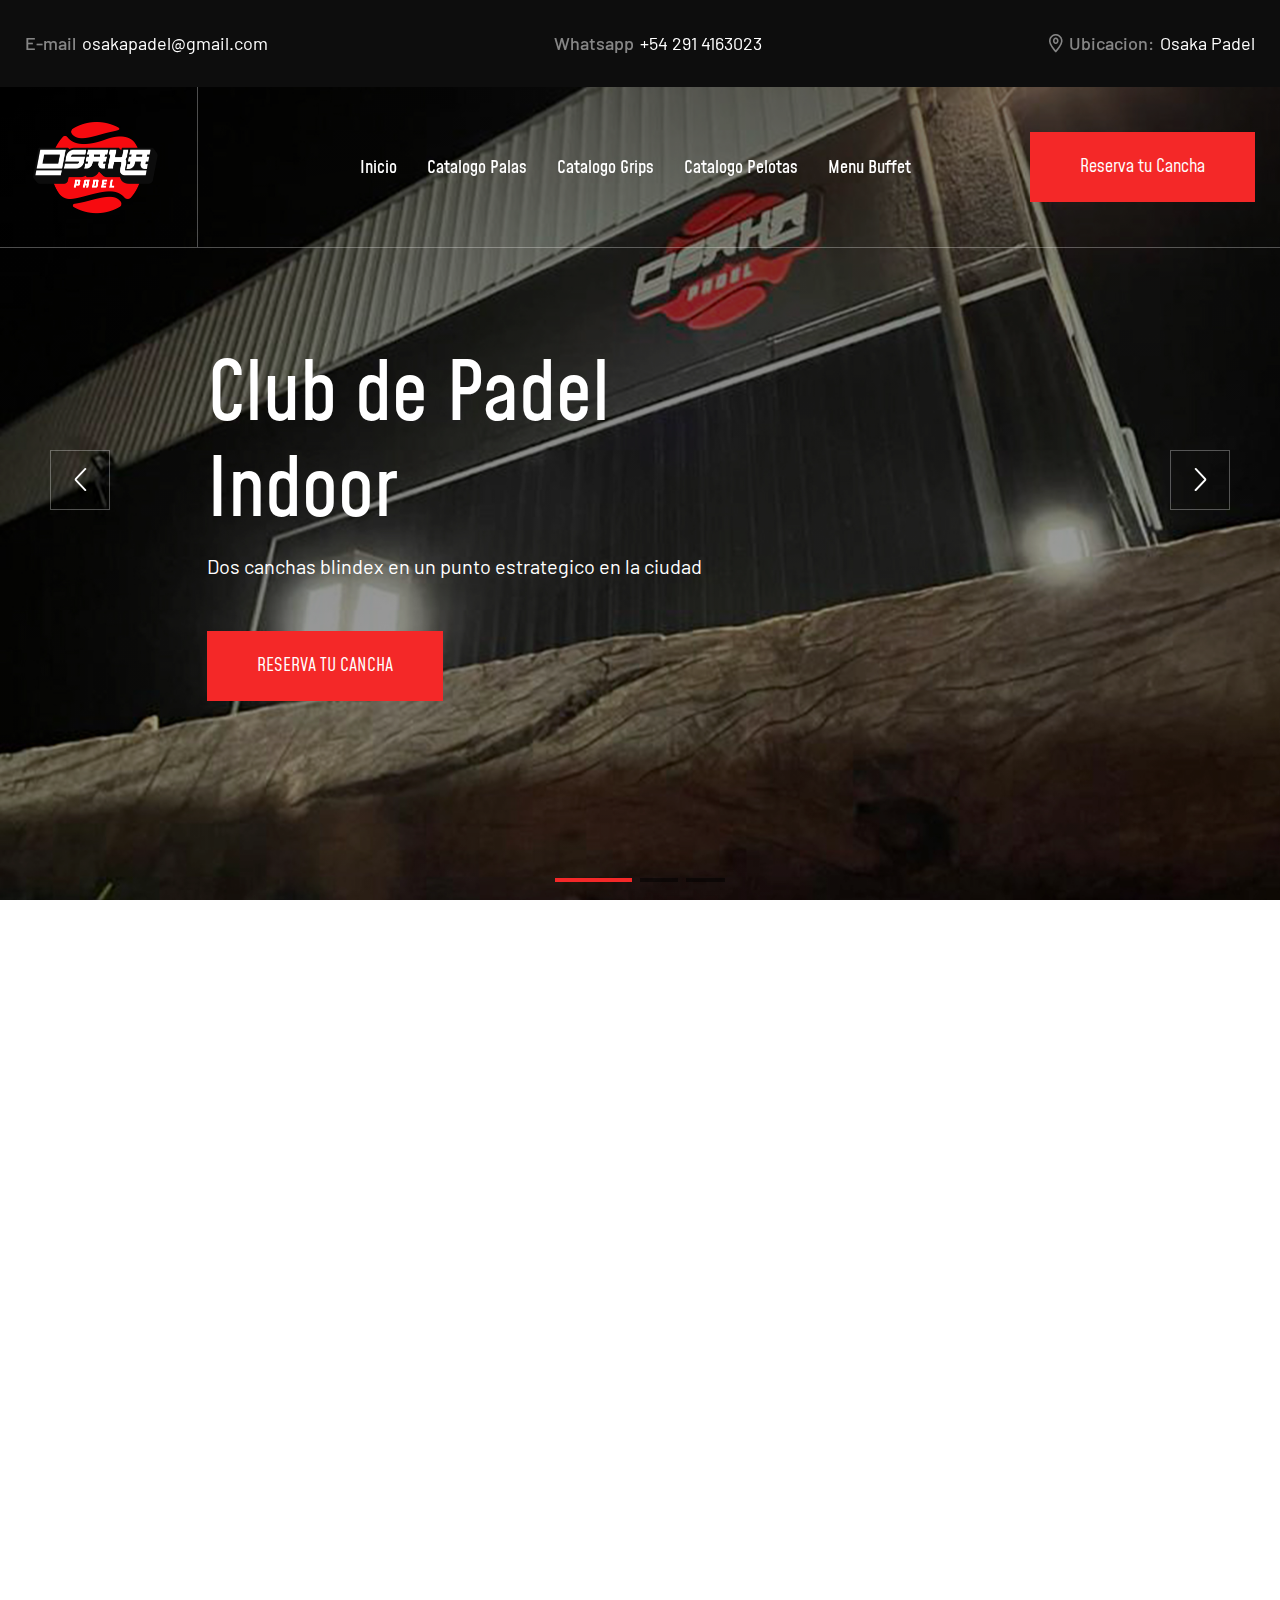
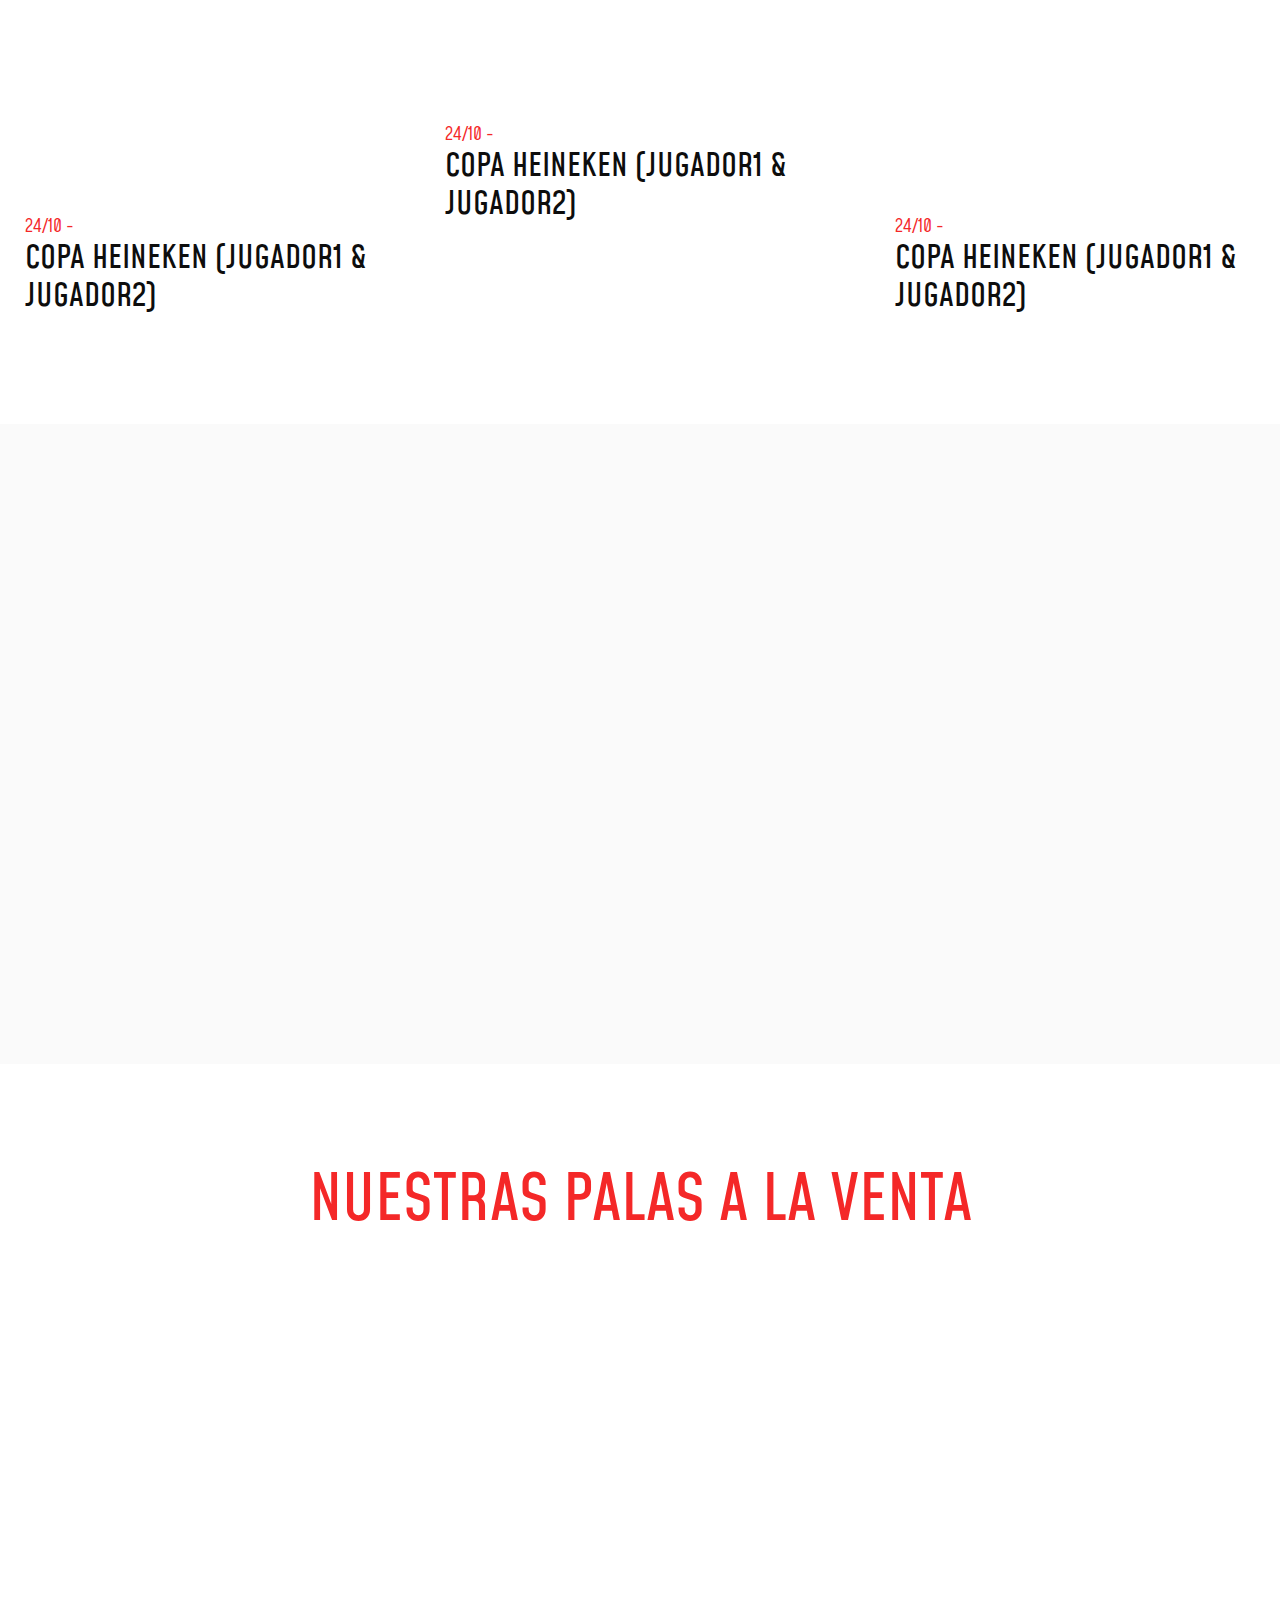
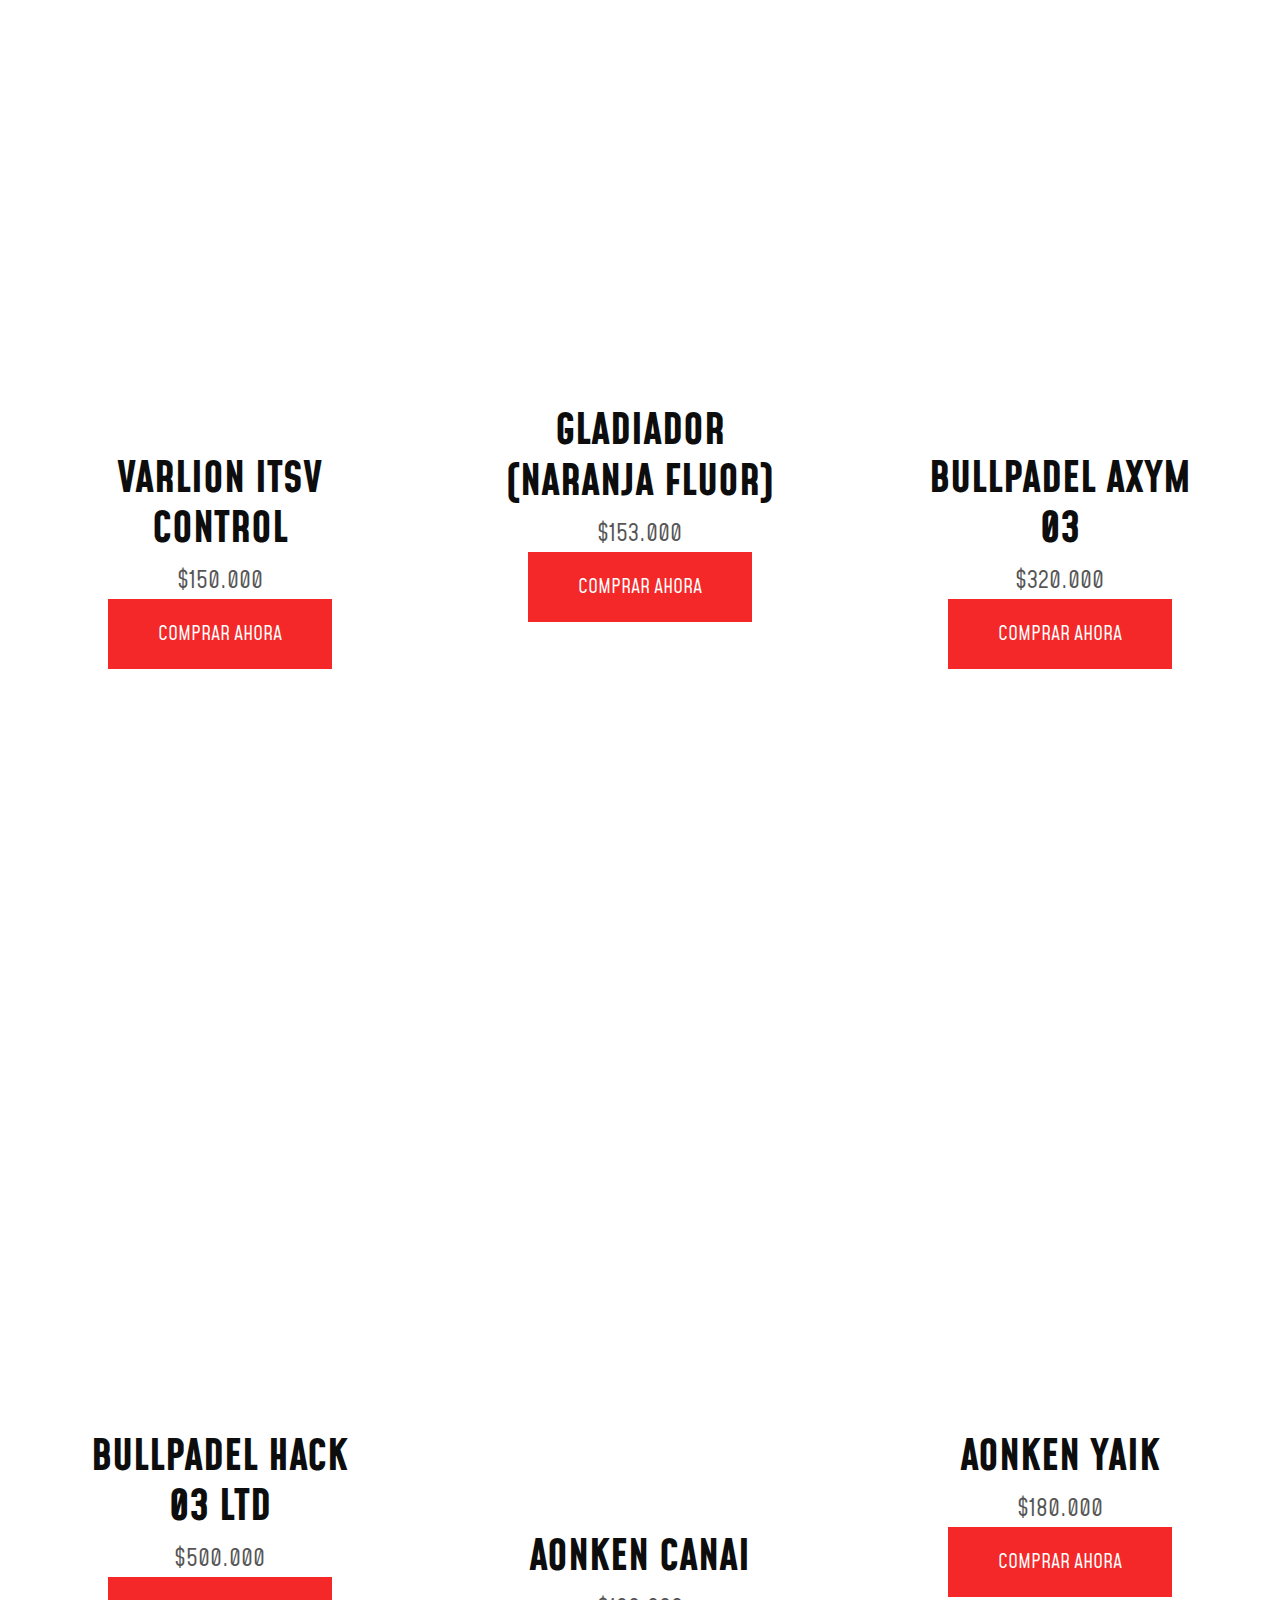
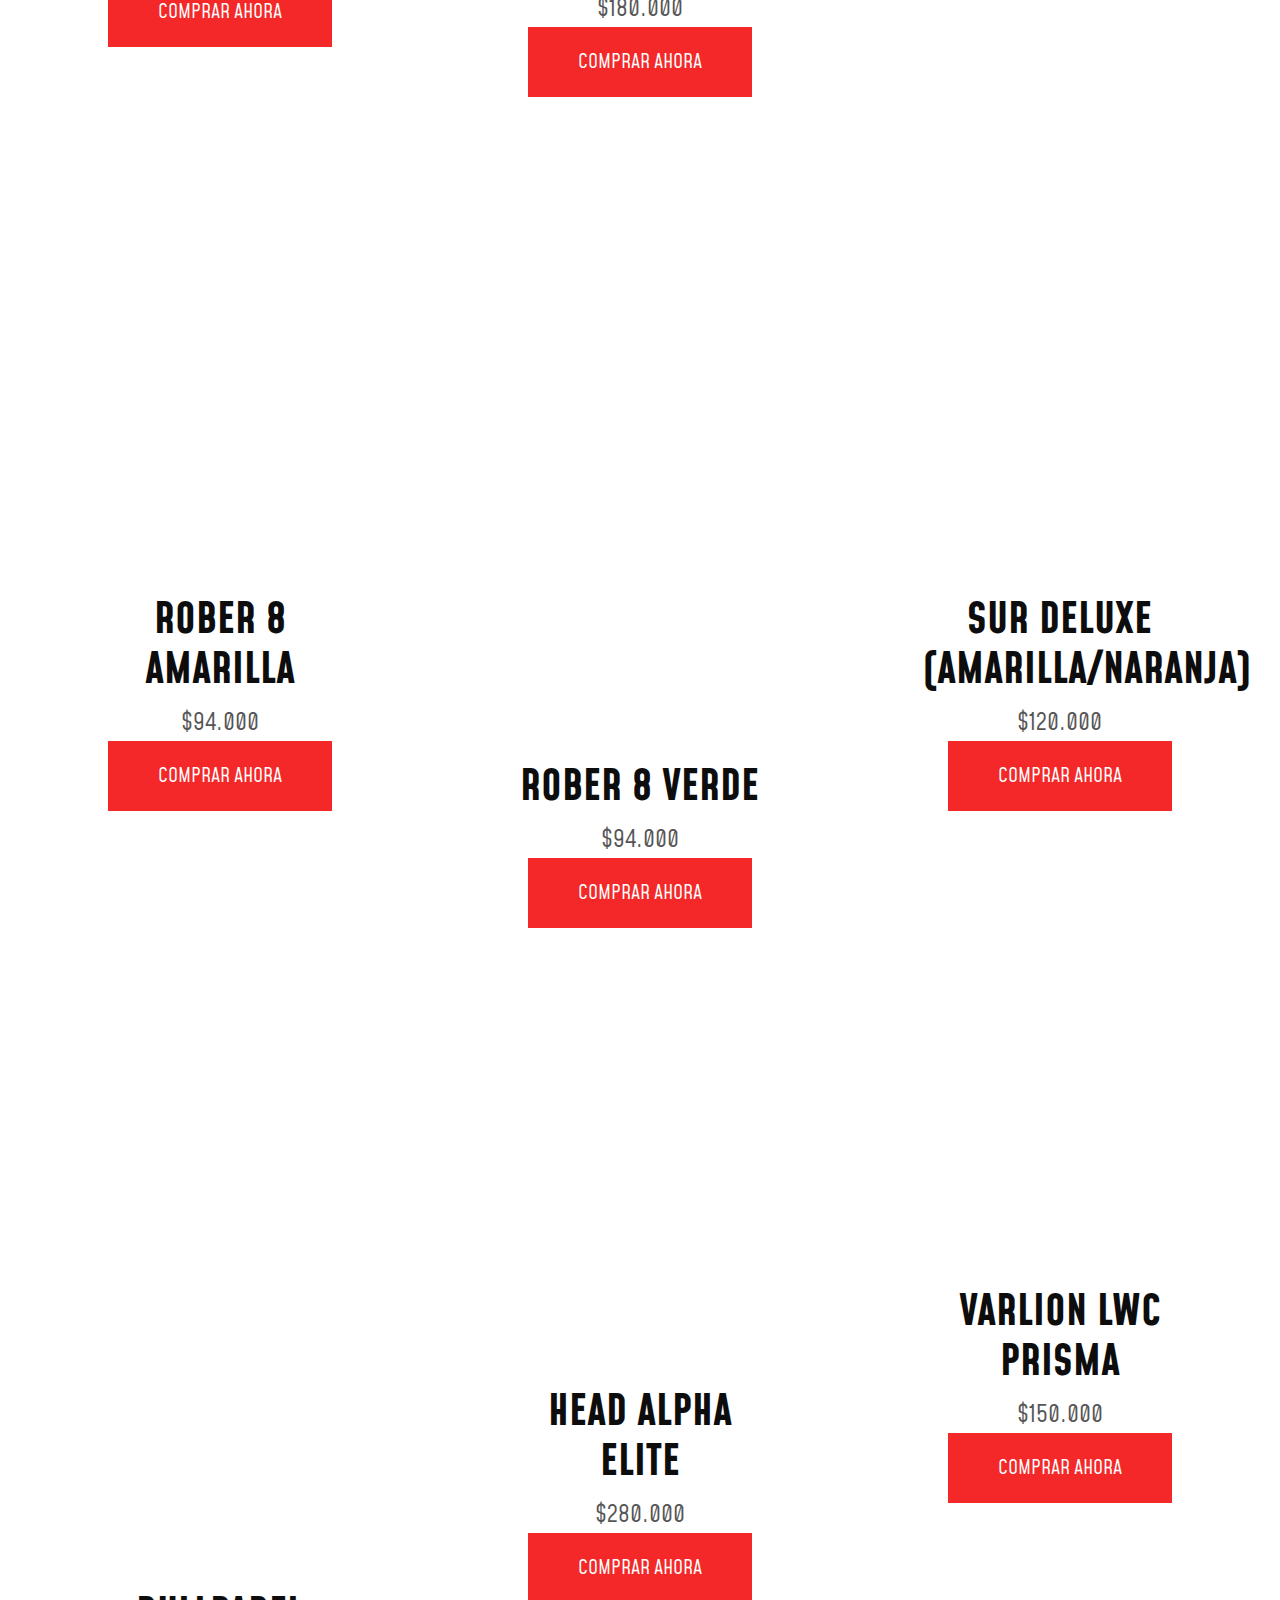
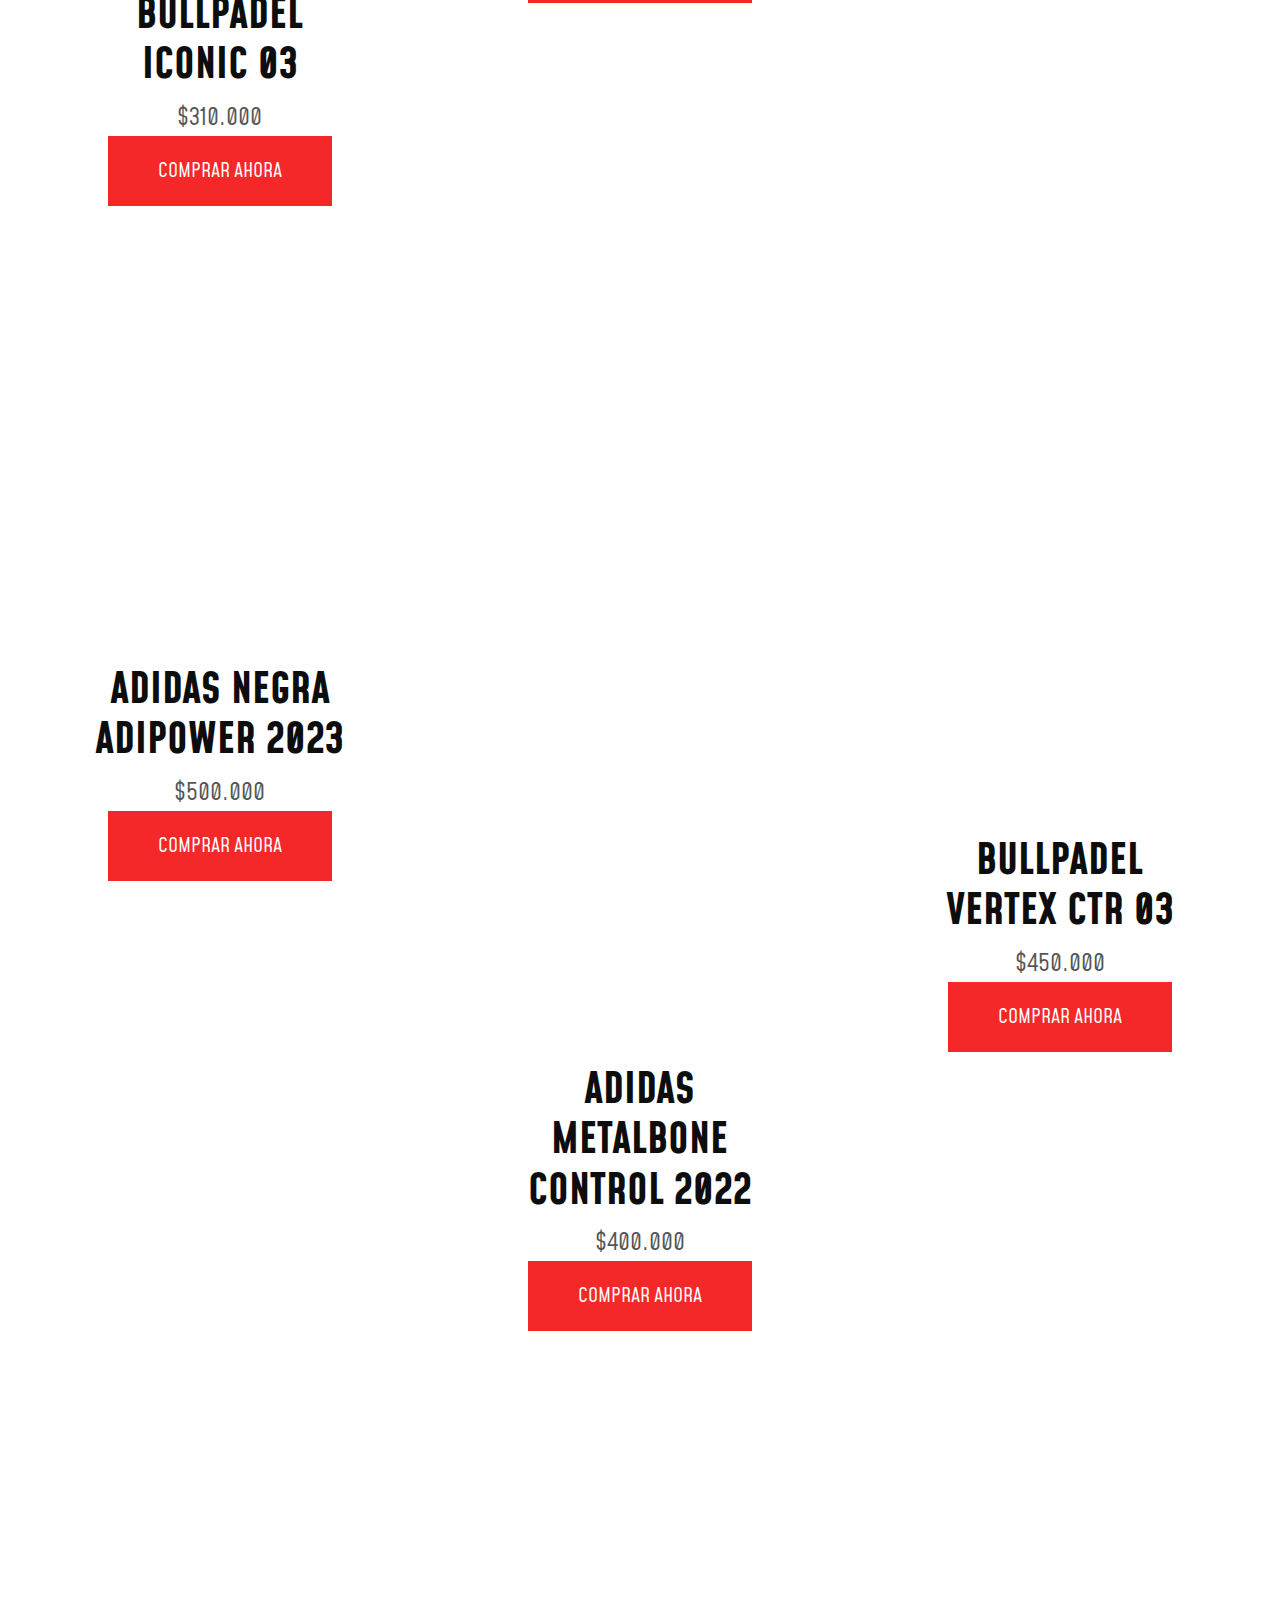
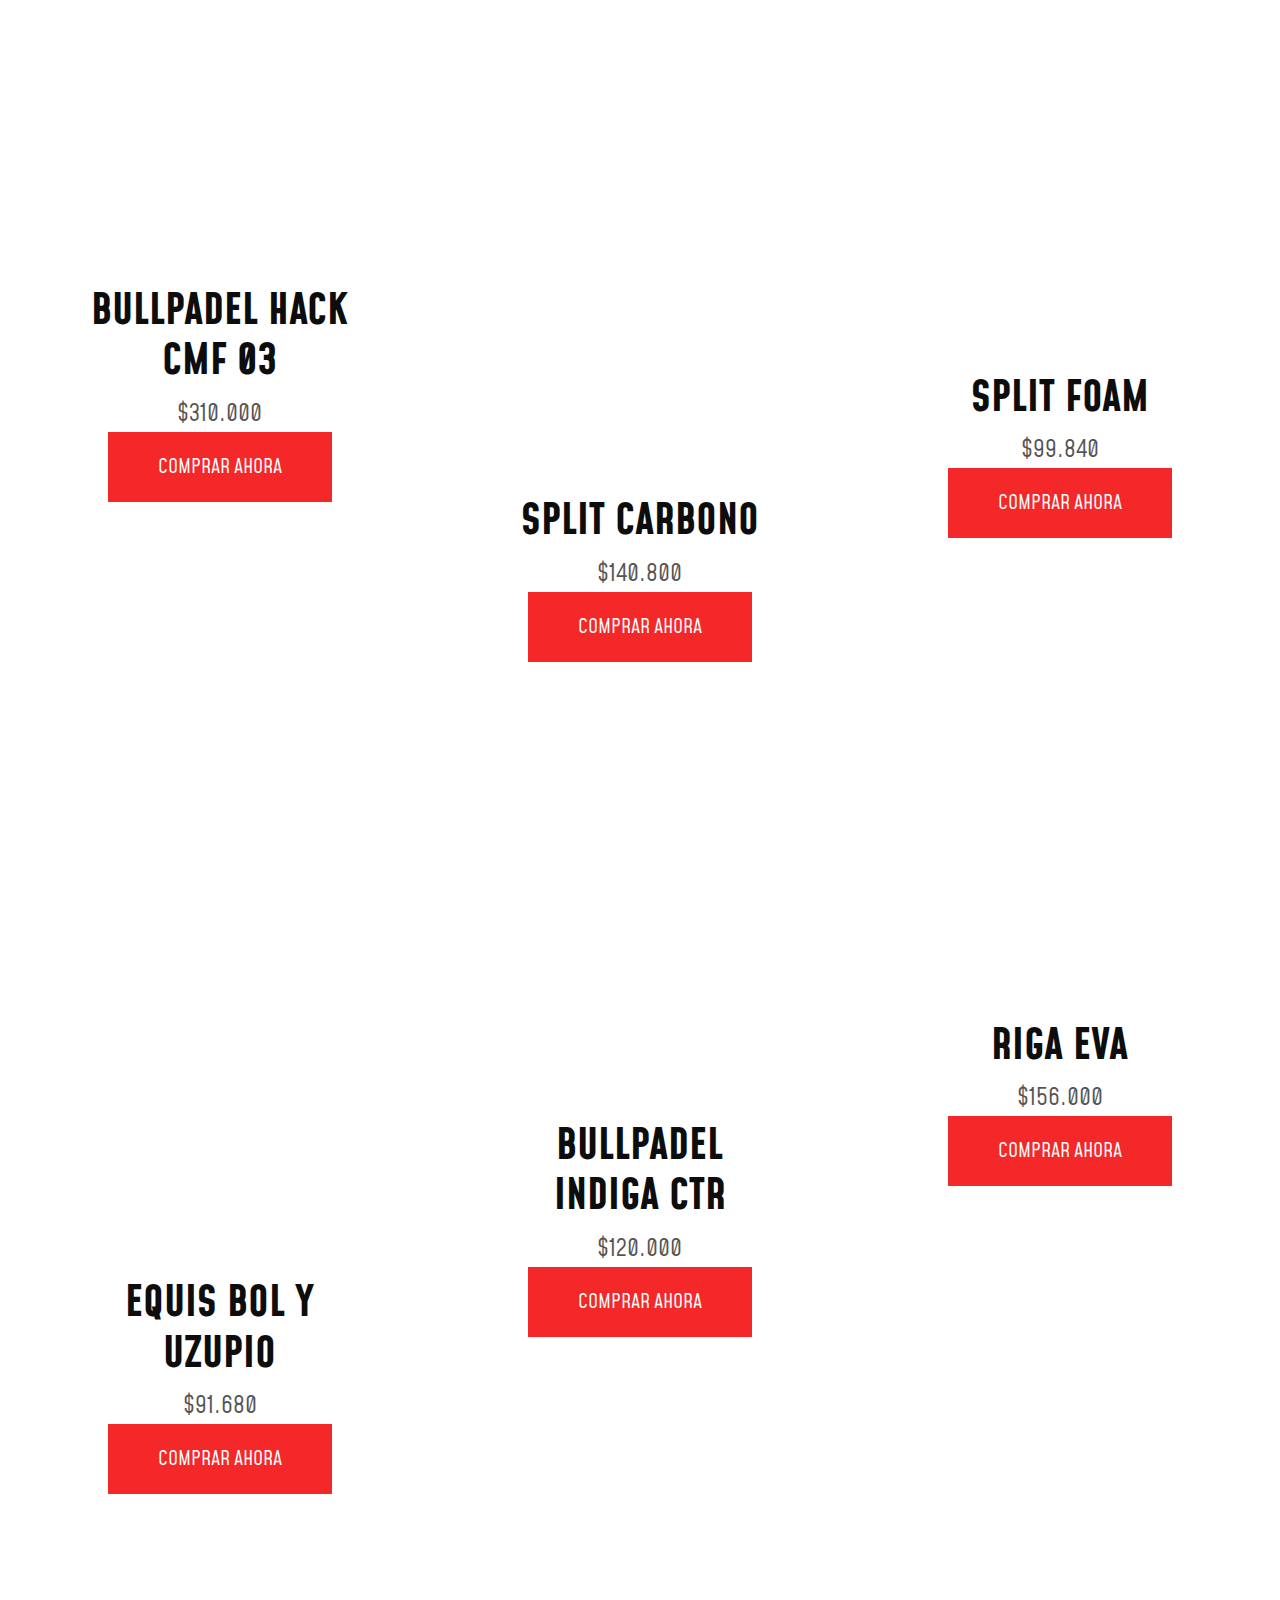
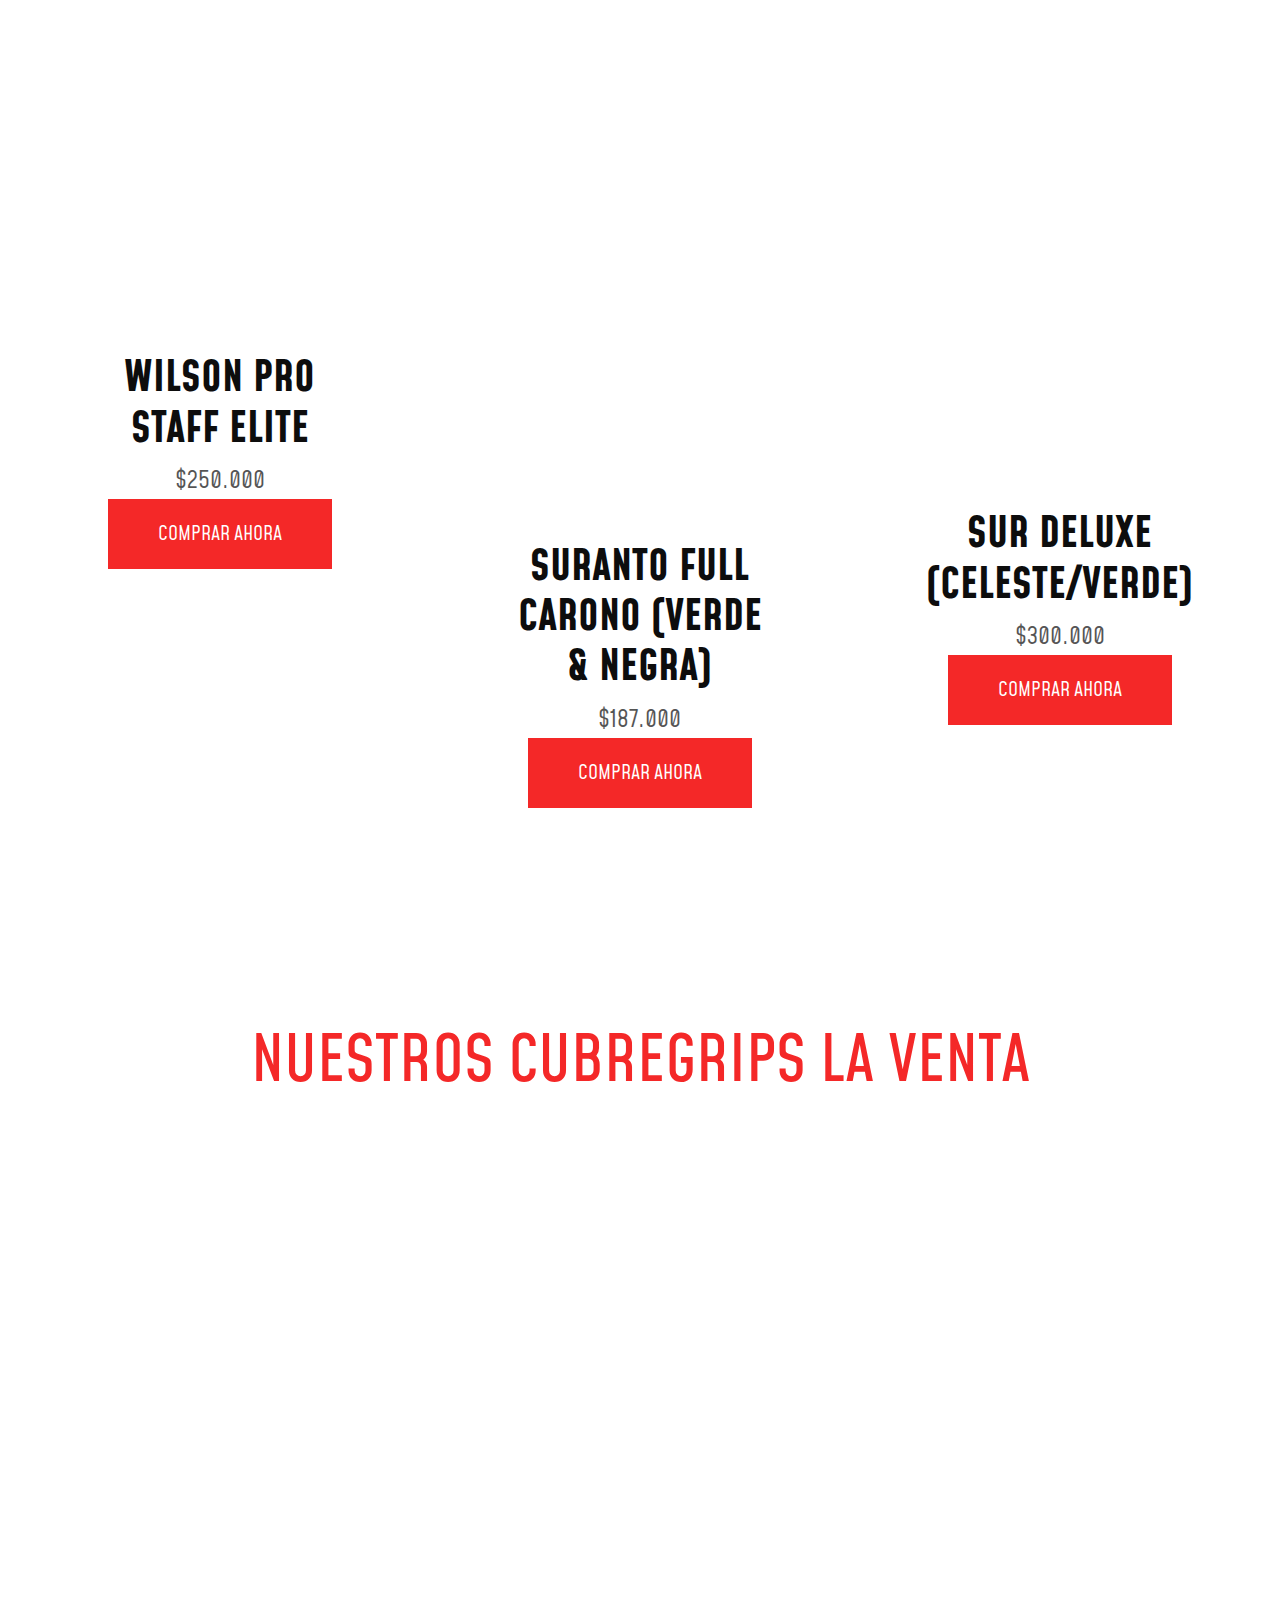
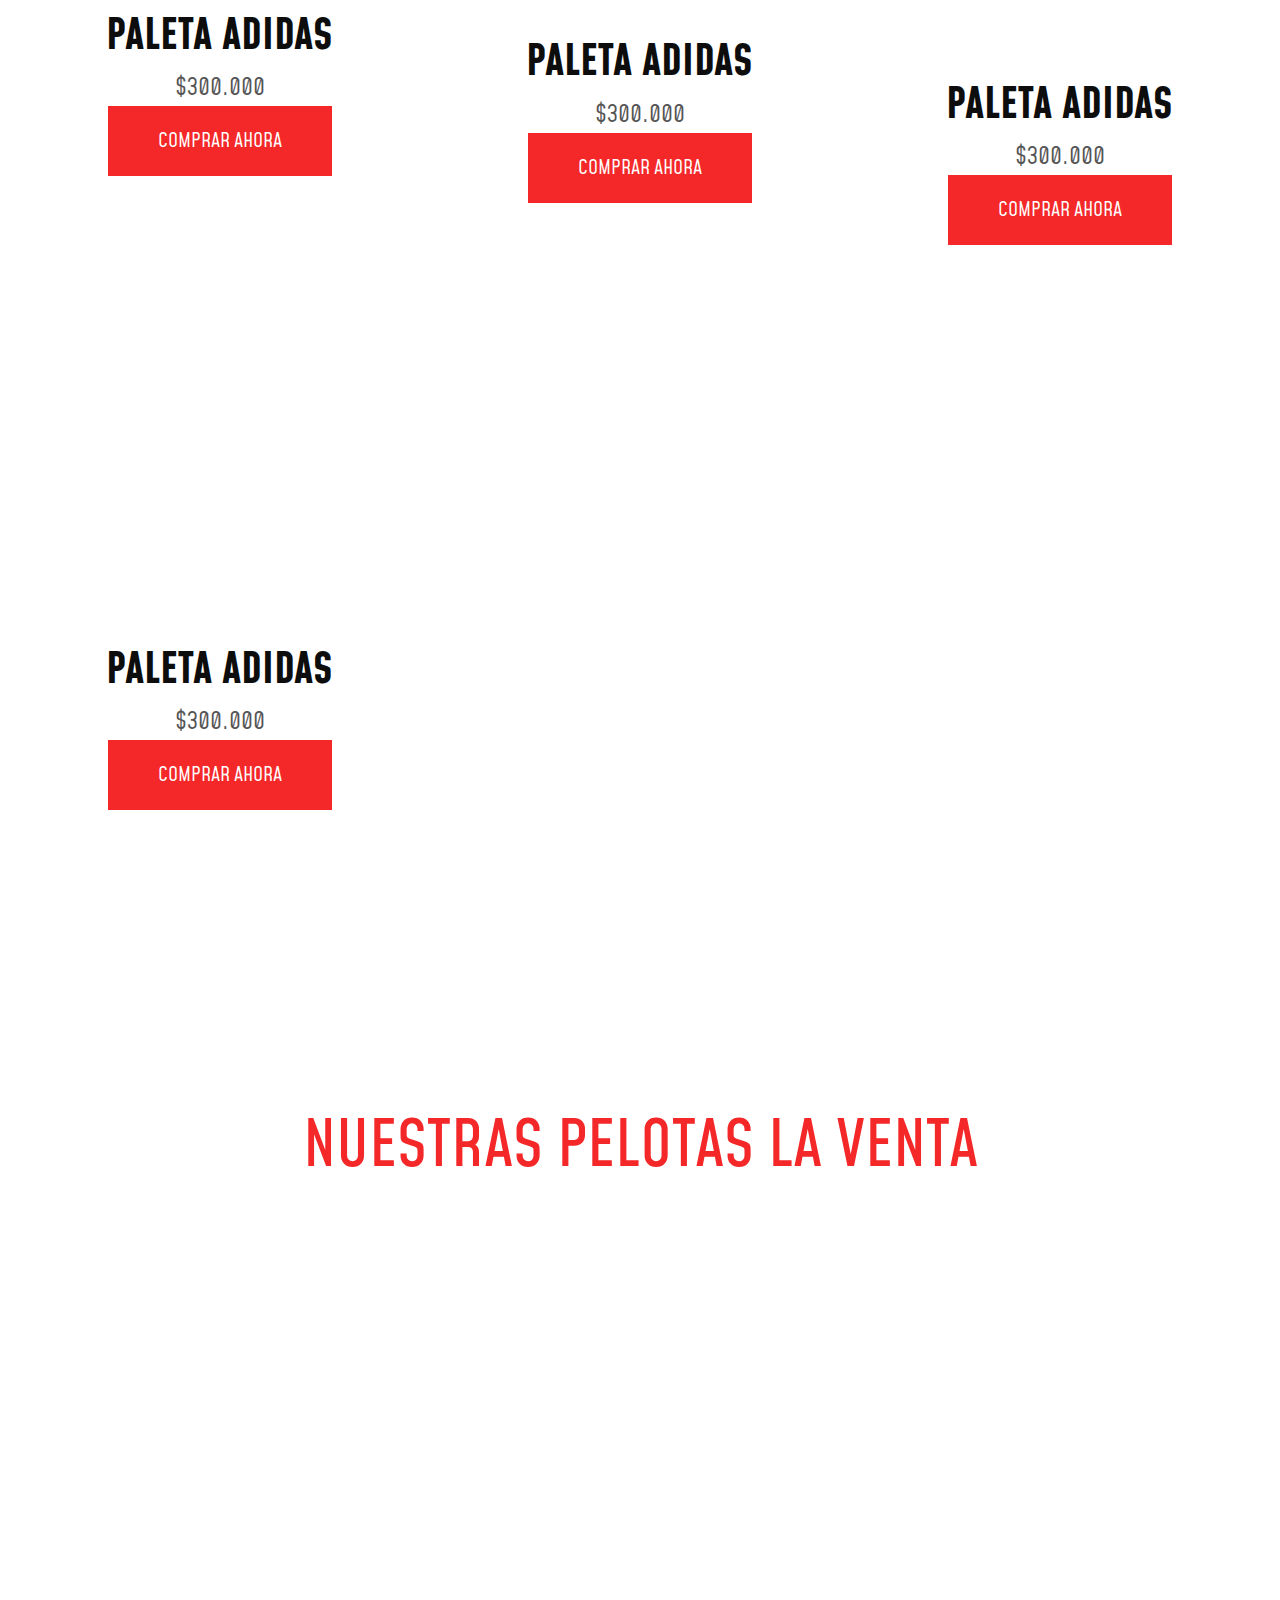
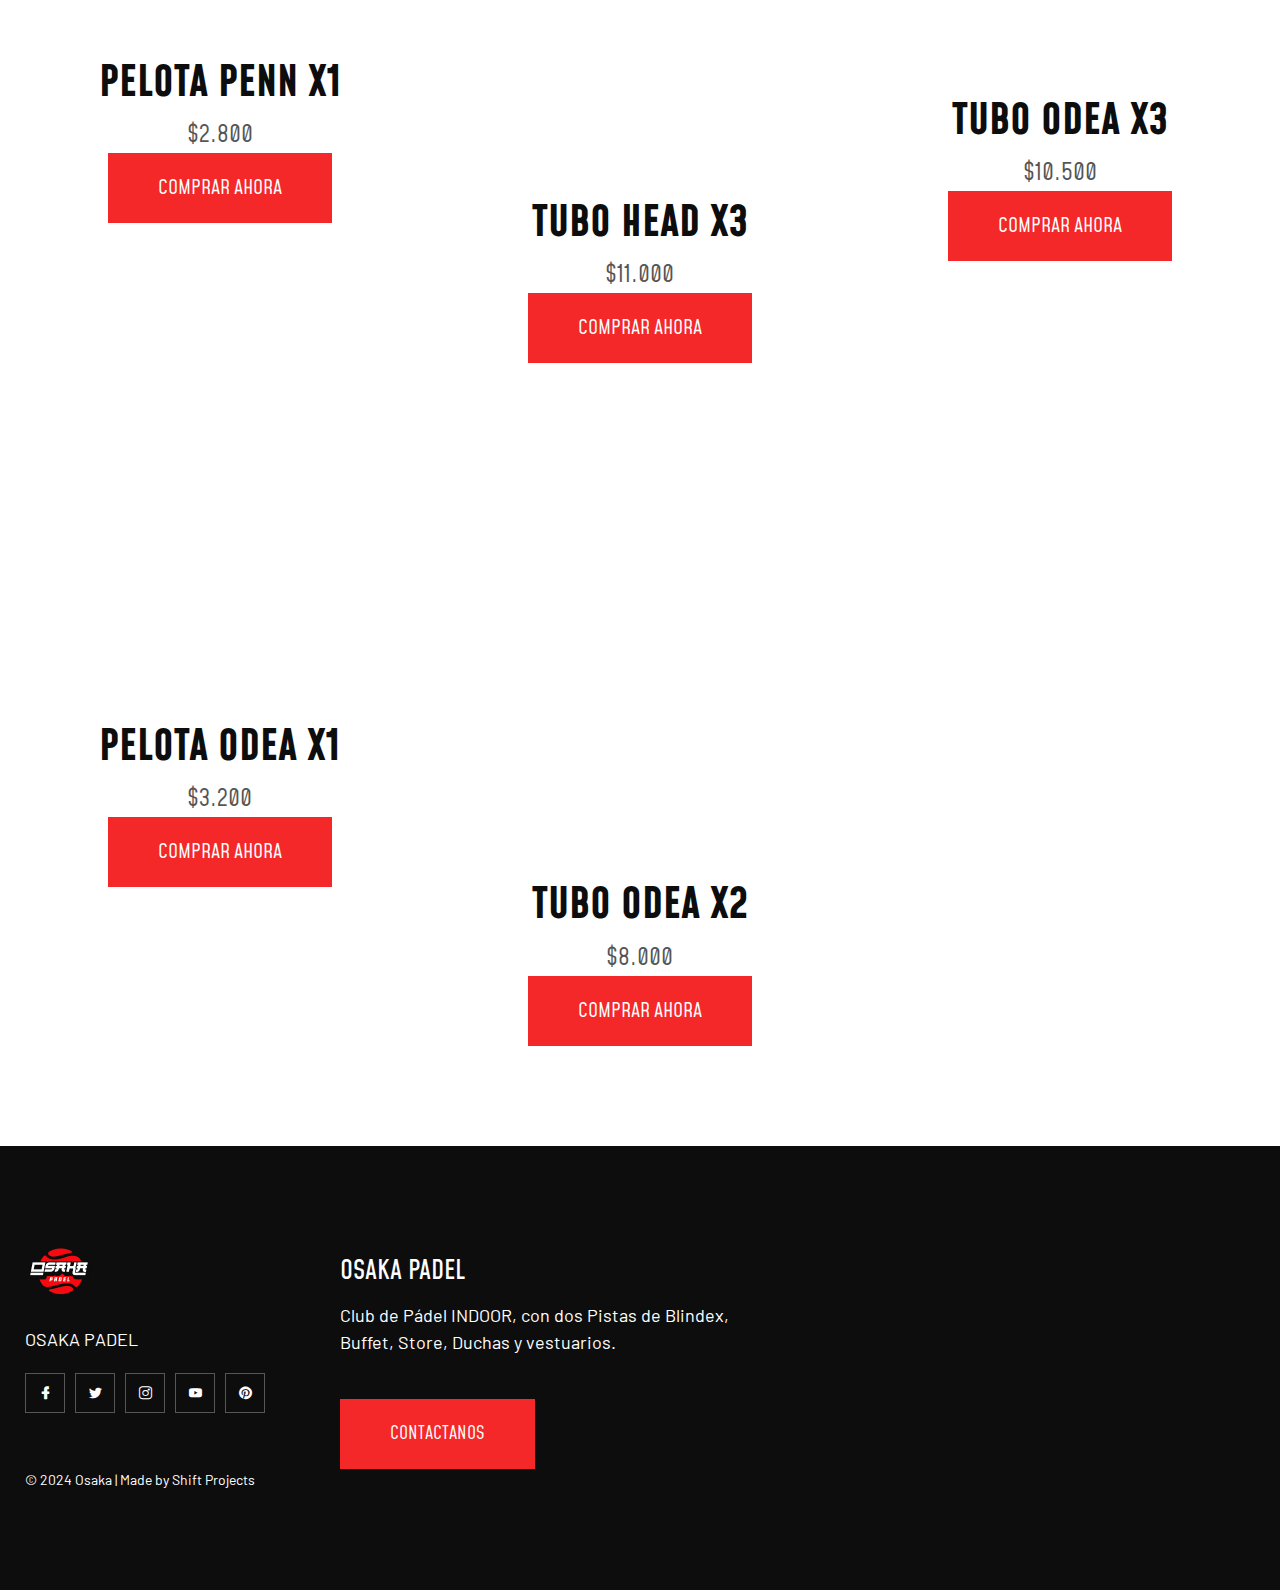
<file: html/index.html>
<!doctype html>
<html lang="en">
<head>
<meta charset="utf-8">
<meta name="viewport" content="width=device-width, initial-scale=1, shrink-to-fit=no">
<meta name="theme-color" content="https://www.instagram.com/osaka.padel/f42828"/>
<title>Osaka Padel</title>
<meta name="author" content="Themezinho">
<meta name="description" content="Gym & Sports website for all kind of physical activities">
<meta name="keywords" content="gym, sport, trainer, personal, couch, fullbody, training, program, diet, body, building, healty, life, style, bench, press">

<!-- SOCIAL MEDIA META -->
<meta property="og:description" content="Osaka Padel">
<meta property="og:image" content="">
<meta property="og:site_name" content="Quanca">
<meta property="og:title" content="Quanca">
<meta property="og:type" content="website">
<meta property="og:url" content="">

<!-- TWITTER META -->
<meta name="twitter:card" content="summary">
<meta name="twitter:site" content="@Osaka">
<meta name="twitter:creator" content="@Osaka">
<meta name="twitter:title" content="Osaka">
<meta name="twitter:description" content="Osaka Padel">
<meta name="twitter:image" content="">

<!-- FAVICON FILES -->
<link href="ico/apple-touch-icon-144-precomposed.png" rel="apple-touch-icon" sizes="144x144">
<link href="ico/apple-touch-icon-114-precomposed.png" rel="apple-touch-icon" sizes="114x114">
<link href="ico/apple-touch-icon-72-precomposed.png" rel="apple-touch-icon" sizes="72x72">
<link href="ico/apple-touch-icon-57-precomposed.png" rel="apple-touch-icon">
<link href="ico/favicon.png" rel="shortcut icon">

<!-- CSS FILES -->
<link rel="stylesheet" href="css/lineicons.css">
<link rel="stylesheet" href="css/odometer.min.css">
<link rel="stylesheet" href="css/fancybox.min.css">
<link rel="stylesheet" href="css/swiper.min.css">
<link rel="stylesheet" href="css/bootstrap.min.css">
<link rel="stylesheet" href="css/style.css">
</head>
<body>
<div class="preloader"> 
	<figure>
	<img src="images/preloader.png" alt="Image"> 
		</figure>
		</div>
<!-- end preloader -->
<div class="page-transition"></div>
<!-- end page-transition -->	
<aside class="side-widget">
  <div class="inner">
    <div class="logo"> <a href="index.html"><img src="images/logo.png" alt="Image"></a> </div>
    <!-- end logo -->
    <div class="hide-mobile">
      <p>A great way to evaluate your current fitness level, including measurements that help determine your physical fitness.</p>
      <figure class="gallery"><a href="images/recent-news01.jpg" data-fancybox><img src="images/recent-news01.jpg" alt="Image"></a><a href="images/recent-news02.jpg" data-fancybox><img src="images/recent-news02.jpg" alt="Image"></a></figure>
      <h6 class="widget-title">CONTACTO</h6>
      <address class="address">
      <p>+54 291 4163023<br>
        <a href="#">osakapadel@gmail.com</a></p>
      </address>
      <h6 class="widget-title">SEGUINOS</h6>
      <ul class="social-media">
        <li><a href="https://www.instagram.com/osaka.padel/"><i class="lni lni-facebook-filled"></i></a></li>
        <li><a href="https://www.instagram.com/osaka.padel/"><i class="lni lni-twitter-original"></i></a></li>
        <li><a href="https://www.instagram.com/osaka.padel/"><i class="lni lni-instagram"></i></a></li>
        <li><a href="https://www.instagram.com/osaka.padel/"><i class="lni lni-youtube"></i></a></li>
        <li><a href="https://www.instagram.com/osaka.padel/"><i class="lni lni-pinterest"></i></a></li>
      </ul>
    </div>
    <!-- end hide-mobile -->
    <div class="show-mobile">
      <div class="site-menu">
        <ul>
          <ul>
            <li><a href="index.html">Inicio</a></li>
            <li><a href="https://www.instagram.com/osaka.padel/seccion3" onclick="scrollToSection('seccion3')">Catalogo Palas</a></li>
    
          </ul>
      </ul>
      </div>
      <!-- end site-menu --> 
    </div>
    <!-- end show-mobile --> 
    <small>© 2024 Osaka Padel</small> </div>
  <!-- end inner --> 
</aside>
<!-- end side-widget -->
<nav class="navbar">
  <div class="topbar">
    <div class="container">
	  <div><b>E-mail</b><a>osakapadel@gmail.com</a></div>
	  <div><b>Whatsapp</b>+54 291 4163023</div>
	  <div><b><i class="lni lni-map-marker"></i> Ubicacion:</b><a href="https://maps.app.goo.gl/S3NAktcxTpQH59S37">Osaka Padel</a> </div>
	  </div>
    <!-- end container --> 
  </div>
  <!-- end topbar -->
  <div class="container">
    <div class="logo"> <a href="index.html"><img src="images/logo.png" alt="Image"></a> </div>
    <!-- end logo -->
    <div class="site-menu">
      <ul>
        <ul>
          <li><a href="index.html">Inicio</a></li>
          <li><a href="#seccion3" onclick="scrollToSection('seccion3')">Catalogo Palas</a></li>
          <li><a href="#seccion2" onclick="scrollToSection('seccion2')">Catalogo Grips</a></li>
          <li><a href="#seccion5" onclick="scrollToSection('seccion1')">Catalogo Pelotas</a></li>
          <li><a href="menu2.html" >Menu Buffet</a></li>
  
        </ul>
      </ul>
    </div>
    <!-- end site-menu -->
    
    <!-- end hamburher-menu -->
    <div class="navbar-button"> <a href="https://www.instagram.com/osaka.padel/">Reserva tu Cancha</a> </div>
    <!-- end navbar-button --> 
  </div>
  <!-- end container --> 
</nav>
<!-- end navbar -->
<header class="slider">
	<div class="main-slider">
    <div class="swiper-wrapper">
      <div class="swiper-slide">
        <div class="slide-image" data-background="images/slide01.jpg"></div>
        <!-- end slider-image -->
          <div class="container">
    <h1>Club de Padel<br>
      Indoor</h1>
    <p>Dos canchas blindex en un punto estrategico en la ciudad</p>
    <a href="https://www.instagram.com/osaka.padel/">RESERVA TU CANCHA</a> </div>
        <!-- end container --> 
      </div>
      <!-- end swiper-slide -->
      <div class="swiper-slide">
        <div class="slide-image" data-background="images/slide02.jpg"></div>
        <!-- end slider-image -->
          <div class="container">
    <h1>Buffet y Store</h1>
    <p>Buffet completo para un excelente tercer tiempo entre amigos</p>
    <a href="https://www.instagram.com/osaka.padel/">RESERVA TU CANCHA</a> </div>
        <!-- end container --> 
      </div>
      <!-- end swiper-slide -->
      <div class="swiper-slide">
        <div class="slide-image" data-background="images/slide03.jpg"></div>
        <!-- end slider-image -->
          <div class="container">
    <h1>Clases Personalizadas<br>
      y Torneos</h1>
    <p>Toma clases con nuestro profesor y anotate a torneos por premios en metalico</p>
    <a href="https://www.instagram.com/osaka.padel/">CONSULTA SOBRE TORNEOS</a> </div>
        <!-- end container --> 
      </div>
      <!-- end swiper-slide --> 
    </div>
    <!-- end swiper-wrapper -->
    <div class="button-prev"><i class="lni lni-chevron-left"></i></div>
    <!-- end button-prev -->
    <div class="button-next"><i class="lni lni-chevron-right"></i></div>
    <!-- end button-next -->
    <div class="swiper-pagination"></div>
    <!-- end swiper-pagination -->
  </div>
  <!-- end main-slider --> 
</header>
<!-- end slider -->
<section class="content-section">
  <div class="container">
    <div class="row">
      <div class="col-12">
        <div class="section-title wow fade">
          <figure><img src="images/section-title-shape.png" alt="Image"></figure>
          <h2>ULTIMOS TORNEOS</h2>
          <p>Ultimos torneos de Osaka Padel,<br>
            salon de la fama.</p>
        </div>
        <!-- end section-title --> 
      </div>
      <!-- end col-12 --> 
    </div>
    <!-- end row -->
    <div class="row justify-content-center">
      <div class="col-lg-4 col-md-6">
        <div class="image-box">
          <figure class="wow reveal-effect"><img src="images/IMG_1237.jpg" alt="Image"></figure>
          <span class="time">24/10 - </span>
          <h6>COPA HEINEKEN (JUGADOR1 & JUGADOR2)</h6>
        </div>
        <!-- end image-box --> 
      </div>
      <!-- end col-4 -->
      <div class="col-lg-4 col-md-6">
        <div class="image-box">
          <figure class="wow reveal-effect"><img src="images/IMG_1238.jpg" alt="Image"></figure>
          <span class="time">24/10 - </span>
          <h6>COPA HEINEKEN (JUGADOR1 & JUGADOR2)</h6>
        </div>
        <!-- end image-box --> 
      </div>
      <!-- end col-4 -->
      <div class="col-lg-4 col-md-6">
        <div class="image-box">
          <figure class="wow reveal-effect"><img src="images/IMG_1237.jpg" alt="Image"></figure>
          <span class="time">24/10 - </span>
          <h6>COPA HEINEKEN (JUGADOR1 & JUGADOR2)</h6>
        </div>
        <!-- end image-box --> 
      </div>
      <!-- end col-4 --> 
    </div>
    <!-- end row --> 
  </div>
  <!-- end container --> 
</section>
<!-- end content-section -->
<section class="content-section no-spacing" data-background="#fafafa">
  <div class="container">
    <div class="row align-items-center no-gutters">
      <div class="col-lg-6">
        <div class="side-content left wow fade">
          <h6>JUGA EN <span></span> OSAKA<span></span> PADEL</h6>
          <h2>TRABAJAMOS TODA<br>
            LA SEMANA</h2>
          <p>
            El ajuste perfecto para todos, desde jugadores dedicados hasta aquellos que simplemente buscan disfrutar de una partida de pádel. Nos complace anunciar que el club de pádel estará abierto durante toda la semana. Ahora podrás reservar canchas y organizar partidos en cualquier momento, de lunes a domingo. Te ayudaremos a mejorar tu juego, establecer metas y desarrollar esos hábitos que te llevarán a convertirte en un jugador más sólido. ¡Únete a nosotros y haz del pádel parte de tu rutina semanal!</p>
          <a href="https://www.instagram.com/osaka.padel/" class="custom-button">RESERVA TU TURNO</a> </div>
        <!-- end side-content --> 
      </div>
      <!-- end col-6 -->
      <div class="col-lg-6">
        <figure class="side-image full-right wow reveal-effect">
			<ul class="side-timetable">
			<li><span>LUNES</span> <b> 07:00 AM - 21:00 PM</b></li>
			<li><span>MARTES</span> <b> 07:00 AM - 21:00 PM</b></li>
			<li><span>MIERCOLES</span> <b> 07:00 AM - 21:00 PM</b></li>
			<li><span>JUEVES</span> <b> 07:00 AM - 21:00 PM</b></li>
			<li><span>VIERNES</span> <b> 07:00 AM - 21:00 PM</b></li>
			<li><span>SABADO</span> <b> 10:00 AM - 21:00 PM</b></li>
			<li><span>DOMINGO</span> <b> 02:00 PM - 21:00 PM</b></li>
			</ul>
				
			<img src="images/side-image01.jpg" alt="Image"> </figure>
      </div>
      <!-- end col-6 --> 
    </div>
    <!-- end row --> 
  </div>
  <!-- end container --> 
</section>
<!-- end content-section -->

<!-- end content-section -->

<!-- end content-section -->
<section class="content-section height" id="seccion3">
  <div class="container">
    <div class="row">
	 <div class="col-12">
    <h2 class="TITULO">NUESTRAS PALAS A LA VENTA</h2>
		<ul class="all-classes">
		 <li><div class="class-box">
					<figure class="wow reveal-effect">
				<a href="https://www.instagram.com/osaka.padel/"><img src="images/OSAKA/PALETA-1.jpg" alt="Image"></a>
				</figure>
				<h6>VARLION ITSV CONTROL</h6>
				<small>$150.000</small>
        <a href="https://www.instagram.com/osaka.padel/"><a href="https://www.instagram.com/osaka.padel/"><a href="https://www.instagram.com/osaka.padel/"><button class="custom-button extras">COMPRAR AHORA</button></a></a></a>
					</div>
				<!-- end class-box --></li>
			<!-- end li -->
      <li><div class="class-box">
        <figure class="wow reveal-effect">
      <a href="https://www.instagram.com/osaka.padel/"><img src="images/OSAKA/PALETA-2.jpg" alt="Image"></a>
      </figure>
      <h6>GLADIADOR (NARANJA FLUOR)</h6>
      <small>$153.000</small>
      <a href="https://www.instagram.com/osaka.padel/"><a href="https://www.instagram.com/osaka.padel/"><button class="custom-button extras">COMPRAR AHORA</button></a></a>
        </div>
      <!-- end class-box --></li>
			<!-- end li -->
      <li><div class="class-box">
        <figure class="wow reveal-effect">
      <a href="https://www.instagram.com/osaka.padel/"><img src="images/OSAKA/PALETA-3.jpg" alt="Image"></a>
      </figure>
      <h6>BULLPADEL AXYM 03</h6>
      <small>$320.000</small>
      <a href="https://www.instagram.com/osaka.padel/"><button class="custom-button extras">COMPRAR AHORA</button></a>
        </div>
      <!-- end class-box --></li>
			<!-- end li -->
      <li><div class="class-box">
        <figure class="wow reveal-effect">
      <a href="https://www.instagram.com/osaka.padel/"><img src="images/OSAKA/PALETA-4.jpg" alt="Image"></a>
      </figure>
      <h6>BULLPADEL HACK 03 LTD</h6>
      <small>$500.000</small>
      <a href="https://www.instagram.com/osaka.padel/"><button class="custom-button extras">COMPRAR AHORA</button></a>
        </div>
      <!-- end class-box --></li>
			<!-- end li -->
      <li><div class="class-box">
        <figure class="wow reveal-effect">
      <a href="https://www.instagram.com/osaka.padel/"><img src="images/OSAKA/PALETA-5.jpg" alt="Image"></a>
      </figure>
      <h6>AONKEN CANAI</h6>
      <small>$180.000</small>
      <a href="https://www.instagram.com/osaka.padel/"><button class="custom-button extras">COMPRAR AHORA</button></a>
        </div>
      <!-- end class-box --></li>
			<!-- end li -->
      <li><div class="class-box">
        <figure class="wow reveal-effect">
      <a href="https://www.instagram.com/osaka.padel/"><img src="images/OSAKA/PALETA-6.jpg" alt="Image"></a>
      </figure>
      <h6>AONKEN YAIK</h6>
      <small>$180.000</small>
      <a href="https://www.instagram.com/osaka.padel/"><button class="custom-button extras">COMPRAR AHORA</button></a>
        </div>
      <!-- end class-box --></li>
			<!-- end li -->
      <li><div class="class-box">
        <figure class="wow reveal-effect">
      <a href="https://www.instagram.com/osaka.padel/"><img src="images/OSAKA/PALETA-7.jpg" alt="Image"></a>
      </figure>
      <h6>ROBER 8 AMARILLA</h6>
      <small>$94.000</small>
      <a href="https://www.instagram.com/osaka.padel/"><button class="custom-button extras">COMPRAR AHORA</button></a>
        </div>
      <!-- end class-box --></li>
			<!-- end li -->
      <li><div class="class-box">
        <figure class="wow reveal-effect">
      <a href="https://www.instagram.com/osaka.padel/"><img src="images/OSAKA/PALETA-8.jpg" alt="Image"></a>
      </figure>
      <h6>ROBER 8 VERDE</h6>
      <small>$94.000</small>
      <a href="https://www.instagram.com/osaka.padel/"><button class="custom-button extras">COMPRAR AHORA</button></a>
        </div>
      <!-- end class-box --></li>
			<!-- end li -->
      <li><div class="class-box">
        <figure class="wow reveal-effect">
      <a href="https://www.instagram.com/osaka.padel/"><img src="images/OSAKA/PALETA-9.jpg" alt="Image"></a>
      </figure>
      <h6>SUR DELUXE (AMARILLA/NARANJA)</h6>
      <small>$120.000</small>
      <a href="https://www.instagram.com/osaka.padel/"><button class="custom-button extras">COMPRAR AHORA</button></a>
        </div>
      <!-- end class-box --></li>
      <li><div class="class-box">
        <figure class="wow reveal-effect">
      <a href="https://www.instagram.com/osaka.padel/"><img src="images/OSAKA/PALETA-10.jpg" alt="Image"></a>
      </figure>
      <h6>BULLPADEL ICONIC 03</h6>
      <small>$310.000</small>
      <a href="https://www.instagram.com/osaka.padel/"><button class="custom-button extras">COMPRAR AHORA</button></a>
        </div>
      <!-- end class-box --></li>
      <li><div class="class-box">
        <figure class="wow reveal-effect">
      <a href="https://www.instagram.com/osaka.padel/"><img src="images/OSAKA/PALETA-11.jpg" alt="Image"></a>
      </figure>
      <h6>HEAD ALPHA ELITE</h6>
      <small>$280.000</small>
      <a href="https://www.instagram.com/osaka.padel/"><button class="custom-button extras">COMPRAR AHORA</button></a>
        </div>
      <!-- end class-box --></li>
      <li><div class="class-box">
        <figure class="wow reveal-effect">
      <a href="https://www.instagram.com/osaka.padel/"><img src="images/OSAKA/PALETA-12.jpg" alt="Image"></a>
      </figure>
      <h6>VARLION LWC PRISMA</h6>
      <small>$150.000</small>
      <a href="https://www.instagram.com/osaka.padel/"><button class="custom-button extras">COMPRAR AHORA</button></a>
        </div>
      <!-- end class-box --></li>
      <li><div class="class-box">
        <figure class="wow reveal-effect">
      <a href="https://www.instagram.com/osaka.padel/"><img src="images/OSAKA/PALETA-13.jpg" alt="Image"></a>
      </figure>
      <h6>ADIDAS NEGRA ADIPOWER 2023</h6>
      <small>$500.000</small>
      <a href="https://www.instagram.com/osaka.padel/"><button class="custom-button extras">COMPRAR AHORA</button></a>
        </div>
      <!-- end class-box --></li>
      <li><div class="class-box">
        <figure class="wow reveal-effect">
      <a href="https://www.instagram.com/osaka.padel/"><img src="images/OSAKA/PALETA-14.jpg" alt="Image"></a>
      </figure>
      <h6>ADIDAS METALBONE CONTROL 2022</h6>
      <small>$400.000</small>
      <a href="https://www.instagram.com/osaka.padel/"><button class="custom-button extras">COMPRAR AHORA</button></a>
        </div>
      <!-- end class-box --></li>
      <li><div class="class-box">
        <figure class="wow reveal-effect">
      <a href="https://www.instagram.com/osaka.padel/"><img src="images/OSAKA/PALETA-15.jpg" alt="Image"></a>
      </figure>
      <h6>BULLPADEL VERTEX CTR 03</h6>
      <small>$450.000</small>
      <a href="https://www.instagram.com/osaka.padel/"><button class="custom-button extras">COMPRAR AHORA</button></a>
        </div>
      <!-- end class-box --></li>
      <li><div class="class-box">
        <figure class="wow reveal-effect">
      <a href="https://www.instagram.com/osaka.padel/"><img src="images/OSAKA/PALETA-16.jpg" alt="Image"></a>
      </figure>
      <h6>BULLPADEL HACK CMF 03</h6>
      <small>$310.000</small>
      <a href="https://www.instagram.com/osaka.padel/"><button class="custom-button extras">COMPRAR AHORA</button></a>
        </div>
      <!-- end class-box --></li>
      <li><div class="class-box">
        <figure class="wow reveal-effect">
      <a href="https://www.instagram.com/osaka.padel/"><img src="images/OSAKA/PALETA-17.jpg" alt="Image"></a>
      </figure>
      <h6>SPLIT CARBONO</h6>
      <small>$140.800</small>
      <a href="https://www.instagram.com/osaka.padel/"><button class="custom-button extras">COMPRAR AHORA</button></a>
        </div>
      <!-- end class-box --></li>
      <li><div class="class-box">
        <figure class="wow reveal-effect">
      <a href="https://www.instagram.com/osaka.padel/"><img src="images/OSAKA/PALETA-18.jpg" alt="Image"></a>
      </figure>
      <h6>SPLIT FOAM</h6>
      <small>$99.840</small>
      <a href="https://www.instagram.com/osaka.padel/"><button class="custom-button extras">COMPRAR AHORA</button></a>
        </div>
      <!-- end class-box --></li>
      <li><div class="class-box">
        <figure class="wow reveal-effect">
      <a href="https://www.instagram.com/osaka.padel/"><img src="images/OSAKA/PALETA-19.jpg" alt="Image"></a>
      </figure>
      <h6>EQUIS BOL Y UZUPIO</h6>
      <small>$91.680</small>
      <a href="https://www.instagram.com/osaka.padel/"><button class="custom-button extras">COMPRAR AHORA</button></a>
        </div>
      <!-- end class-box --></li>
      <li><div class="class-box">
        <figure class="wow reveal-effect">
      <a href="https://www.instagram.com/osaka.padel/"><img src="images/OSAKA/PALETA-20.jpg" alt="Image"></a>
      </figure>
      <h6>BULLPADEL INDIGA CTR</h6>
      <small>$120.000</small>
      <a href="https://www.instagram.com/osaka.padel/"><button class="custom-button extras">COMPRAR AHORA</button></a>
        </div>
      <!-- end class-box --></li>
      <li><div class="class-box">
        <figure class="wow reveal-effect">
      <a href="https://www.instagram.com/osaka.padel/"><img src="images/OSAKA/PALETA-21.jpg" alt="Image"></a>
      </figure>
      <h6>RIGA EVA</h6>
      <small>$156.000</small>
      <a href="https://www.instagram.com/osaka.padel/"><button class="custom-button extras">COMPRAR AHORA</button></a>
        </div>
      <!-- end class-box --></li>
      <li><div class="class-box">
        <figure class="wow reveal-effect">
      <a href="https://www.instagram.com/osaka.padel/"><img src="images/OSAKA/PALETA-22.png" alt="Image"></a>
      </figure>
      <h6>WILSON PRO STAFF ELITE</h6>
      <small>$250.000</small>
      <a href="https://www.instagram.com/osaka.padel/"><button class="custom-button extras">COMPRAR AHORA</button></a>
        </div>
      <!-- end class-box --></li>
      <li><div class="class-box">
        <figure class="wow reveal-effect">
      <a href="https://www.instagram.com/osaka.padel/"><img src="images/OSAKA/PALETA-23.jpg" alt="Image"></a>
      </figure>
      <h6>SURANTO FULL CARONO (VERDE & NEGRA)</h6>
      <small>$187.000</small>
      <a href="https://www.instagram.com/osaka.padel/"><button class="custom-button extras">COMPRAR AHORA</button></a>
        </div>
      <!-- end class-box --></li>
      <li><div class="class-box">
        <figure class="wow reveal-effect">
      <a href="https://www.instagram.com/osaka.padel/"><img src="images/OSAKA/PALETA-24.jpg" alt="Image"></a>
      </figure>
      <h6>SUR DELUXE (CELESTE/VERDE)</h6>
      <small>$300.000</small>
      <a href="https://www.instagram.com/osaka.padel/"><button class="custom-button extras">COMPRAR AHORA</button></a>
        </div>
      <!-- end class-box --></li>
			<!-- end li -->
		 </ul>
		</div>
		<!-- end col-12 -->
	  </div>
    <!-- end row --> 
  </div>
  <!-- end container --> 
</section>

<section class="content-section height" id="seccion2">
  <div class="container">
    <div class="row">
	 <div class="col-12">
    <h2 class="TITULO">NUESTROS CUBREGRIPS LA VENTA</h2>
		<ul class="all-classes">
		 <li><div class="class-box">
					<figure class="wow reveal-effect">
				<a href="https://www.instagram.com/osaka.padel/"><img src="images/OSAKA/CUBROGRIPS-1.jpg" alt="Image"></a>
				</figure>
				<h6>PALETA ADIDAS</h6>
				<small>$300.000</small>
        <a href="https://www.instagram.com/osaka.padel/"><button class="custom-button extras">COMPRAR AHORA</button></a>
					</div>
				<!-- end class-box --></li>
      <li><div class="class-box">
        <figure class="wow reveal-effect">
      <a href="https://www.instagram.com/osaka.padel/"><img src="images/OSAKA/CUBROGRIPS-2.jpg" alt="Image"></a>
      </figure>
      <h6>PALETA ADIDAS</h6>
      <small>$300.000</small>
      <a href="https://www.instagram.com/osaka.padel/"><button class="custom-button extras">COMPRAR AHORA</button></a>
        </div>
      <!-- end class-box --></li>
      <li><div class="class-box">
        <figure class="wow reveal-effect">
      <a href="https://www.instagram.com/osaka.padel/"><img src="images/OSAKA/GRIPS2.webp" alt="Image"></a>
      </figure>
      <h6>PALETA ADIDAS</h6>
      <small>$300.000</small>
      <a href="https://www.instagram.com/osaka.padel/"><button class="custom-button extras">COMPRAR AHORA</button></a>
        </div>
      <!-- end class-box --></li>
      
      <li><div class="class-box">
        <figure class="wow reveal-effect">
      <a href="https://www.instagram.com/osaka.padel/"><img src="images/OSAKA/CUBROGRIPS-4.webp" alt="Image"></a>
      </figure>
      <h6>PALETA ADIDAS</h6>
      <small>$300.000</small>
      <a href="https://www.instagram.com/osaka.padel/"><button class="custom-button extras">COMPRAR AHORA</button></a>
        </div>
      <!-- end class-box --></li>
			<!-- end li -->
		 </ul>
		</div>
		<!-- end col-12 -->
	  </div>
    <!-- end row --> 
  </div>
  <!-- end container --> 
</section>
<!-- end content-section -->
<section class="content-section height" id="seccion1">
  <div class="container">
    <div class="row">
	 <div class="col-12">
    <h2 class="TITULO">NUESTRAS PELOTAS LA VENTA</h2>
		<ul class="all-classes">
		 <li><div class="class-box">
					<figure class="wow reveal-effect">
				<a href="https://www.instagram.com/osaka.padel/"><img src="images/OSAKA/PELOTA-2.jpg" alt="Image"></a>
				</figure>
				<h6>PELOTA PENN X1</h6>
				<small>$2.800</small>
        <a href="https://www.instagram.com/osaka.padel/"><button class="custom-button extras">COMPRAR AHORA</button></a>
					</div>
				<!-- end class-box --></li>
      <li><div class="class-box">
        <figure class="wow reveal-effect">
      <a href="https://www.instagram.com/osaka.padel/"><img src="images/OSAKA/PELOTA-3.jpg" alt="Image"></a>
      </figure>
      <h6>TUBO HEAD X3</h6>
      <small>$11.000</small>
      <a href="https://www.instagram.com/osaka.padel/"><button class="custom-button extras">COMPRAR AHORA</button></a>
        </div>
      <!-- end class-box --></li>
      <li><div class="class-box">
        <figure class="wow reveal-effect">
      <a href="https://www.instagram.com/osaka.padel/"><img src="images/OSAKA/PELOTA-4.jpg" alt="Image"></a>
      </figure>
      <h6>TUBO ODEA X3</h6>
      <small>$10.500</small>
      <a href="https://www.instagram.com/osaka.padel/"><button class="custom-button extras">COMPRAR AHORA</button></a>
        </div>
      <!-- end class-box --></li>
      
      <li><div class="class-box">
        <figure class="wow reveal-effect">
      <a href="https://www.instagram.com/osaka.padel/"><img src="images/OSAKA/PELOTA-5.jpg" alt="Image"></a>
      </figure>
      <h6>PELOTA ODEA X1</h6>
      <small>$3.200</small>
      <a href="https://www.instagram.com/osaka.padel/"><button class="custom-button extras">COMPRAR AHORA</button></a>
        </div>
      <!-- end class-box --></li>
      <li><div class="class-box">
        <figure class="wow reveal-effect">
      <a href="https://www.instagram.com/osaka.padel/"><img src="images/OSAKA/PELOTA-6.jpg" alt="Image"></a>
      </figure>
      <h6>TUBO ODEA X2</h6>
      <small>$8.000</small>
      <a href="https://www.instagram.com/osaka.padel/"><a href="https://www.instagram.com/osaka.padel/"><button class="custom-button extras">COMPRAR AHORA</button></a></a>
        </div>
      <!-- end class-box --></li>
			<!-- end li -->
		 </ul>
		</div>
		<!-- end col-12 -->
	  </div>
    <!-- end row --> 
  </div>
  <!-- end container --> 
</section>
<!-- end content-section -->



<!-- end content-section --> 
	<footer class="footer">
	<div class="container">
		<div class="row">
			<div class="col-xl-3 col-lg-4">
				<div class="logo">
				<img src="images/logo.png" alt="Image">
				</div>
				<!-- end logo -->
				<div class="footer-info">OSAKA PADEL<br>
			</div>
				<!-- end footer-info -->
				<ul class="footer-social">
        <li><a href="https://www.instagram.com/osaka.padel/"><i class="lni lni-facebook-filled"></i></a></li>
        <li><a href="https://www.instagram.com/osaka.padel/"><i class="lni lni-twitter-original"></i></a></li>
        <li><a href="https://www.instagram.com/osaka.padel/"><i class="lni lni-instagram"></i></a></li>
        <li><a href="https://www.instagram.com/osaka.padel/"><i class="lni lni-youtube"></i></a></li>
        <li><a href="https://www.instagram.com/osaka.padel/"><i class="lni lni-pinterest"></i></a></li>
	</ul>
		</div>
      <!-- end col-3 --> 
			<div class="col-lg-4">
				<h6 class="widget-title">OSAKA PADEL</h6>
				<p>Club de Pádel INDOOR, con dos Pistas de Blindex, Buffet, Store, Duchas y vestuarios.
          </p><br>
				<a href="https://www.instagram.com/osaka.padel/" class="custom-button">CONTACTANOS</a>
		</div>
      <!-- end col-4 --> 

      <!-- end col-2 -->
			<div class="col-12">
			<p class="copyright">© 2024 Osaka | Made by Shift Projects</p>
			</div>
			<!-- end col-12 -->
    </div>
    <!-- end row --> 
  </div>
  <!-- end container --> 
	</footer>
	<!-- end footer -->

<!-- JS FILES --> 
<script>
  function scrollToSection(sectionId) {
  var section = document.getElementById(sectionId);
  if (section) {
    section.scrollIntoView({ behavior: 'smooth', block: 'start' });
  }
}
</script>
<script src="js/jquery.min.js"></script> 
<script src="js/bootstrap.min.js"></script> 
<script src="js/fancybox.min.js"></script> 
<script src="js/swiper.min.js"></script> 
<script src="js/odometer.min.js"></script> 
<script src="js/wow.min.js"></script> 
<script src="js/scripts.js"></script>
</body>
</html>
</file>
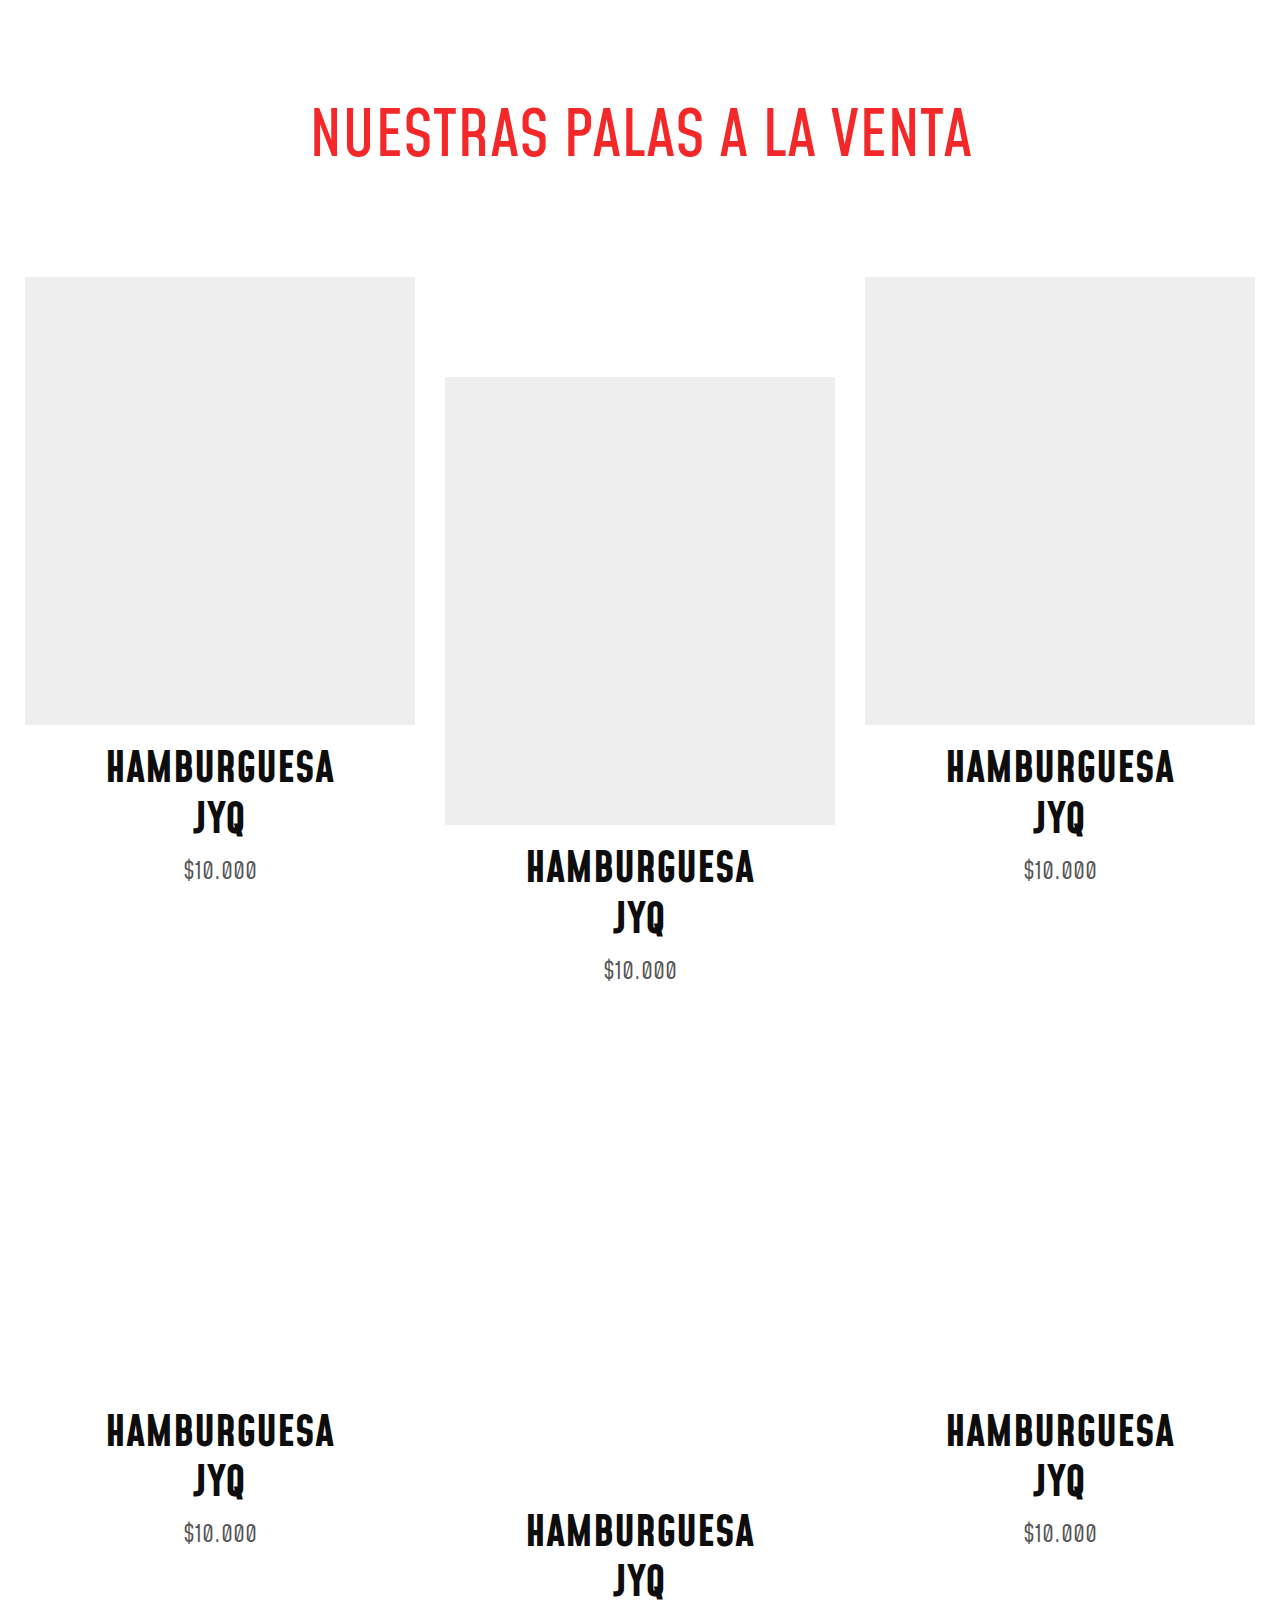
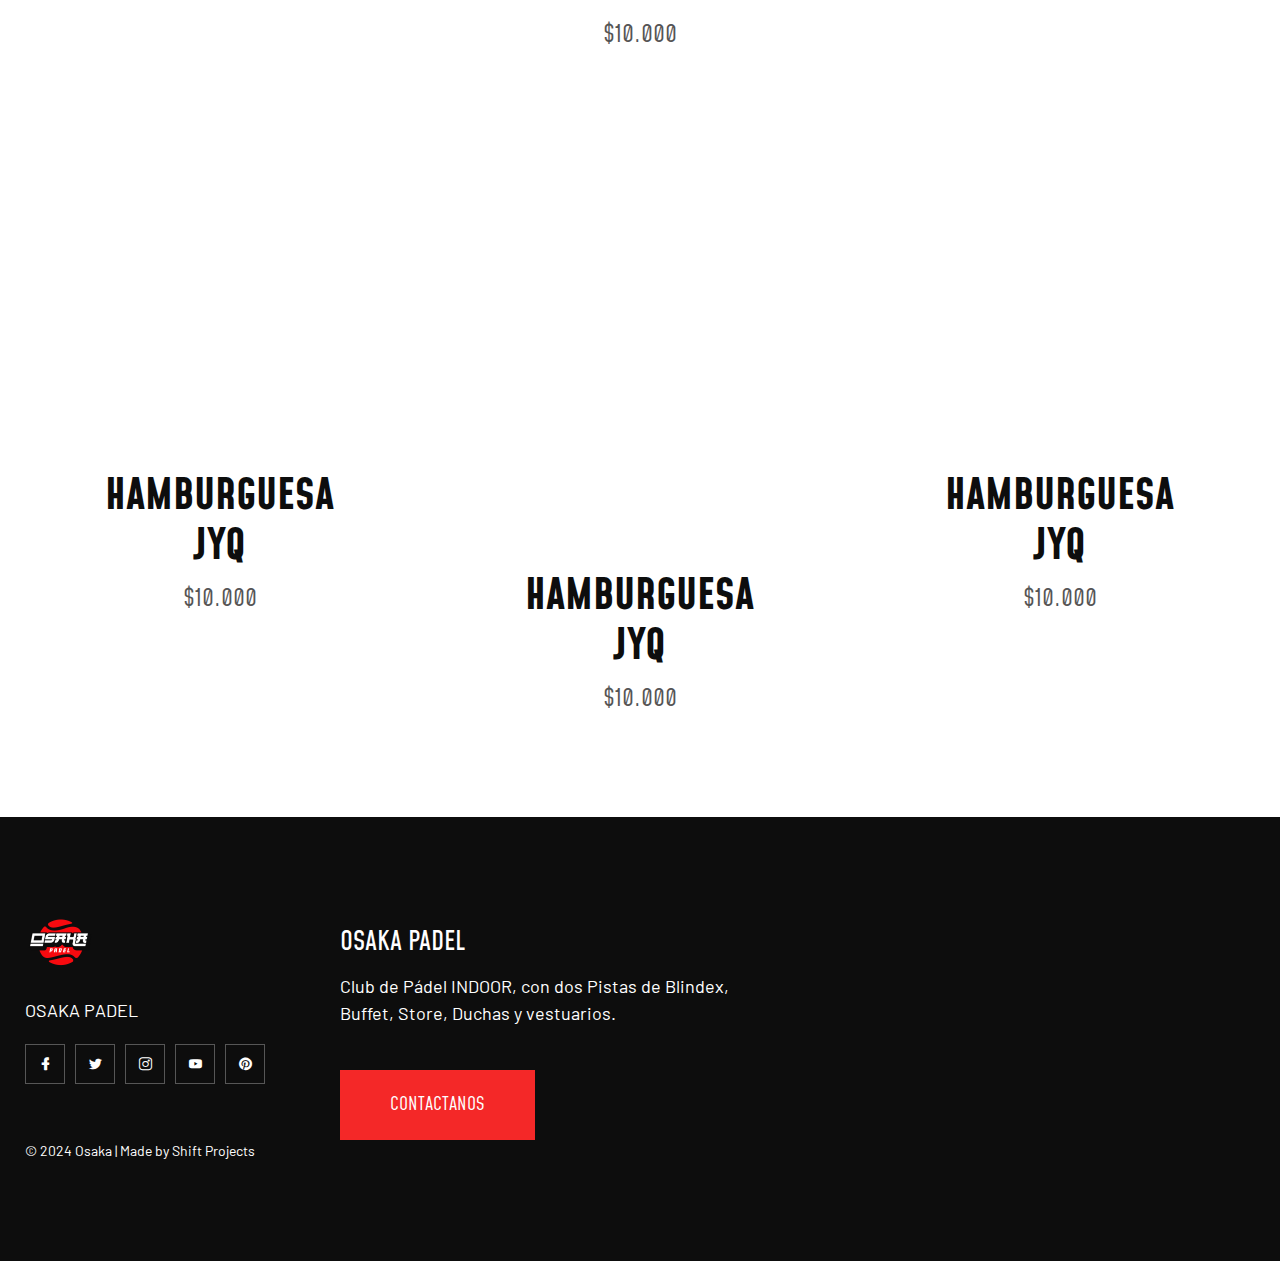
<file: html/menu.html>
<!doctype html>
<html lang="en">
<head>
<meta charset="utf-8">
<meta name="viewport" content="width=device-width, initial-scale=1, shrink-to-fit=no">
<meta name="theme-color" content="#f42828"/>
<title>Osaka Padel</title>
<meta name="author" content="Themezinho">
<meta name="description" content="Gym & Sports website for all kind of physical activities">
<meta name="keywords" content="gym, sport, trainer, personal, couch, fullbody, training, program, diet, body, building, healty, life, style, bench, press">

<!-- SOCIAL MEDIA META -->
<meta property="og:description" content="Osaka Padel">
<meta property="og:image" content="">
<meta property="og:site_name" content="Quanca">
<meta property="og:title" content="Quanca">
<meta property="og:type" content="website">
<meta property="og:url" content="">

<!-- TWITTER META -->
<meta name="twitter:card" content="summary">
<meta name="twitter:site" content="@Osaka">
<meta name="twitter:creator" content="@Osaka">
<meta name="twitter:title" content="Osaka">
<meta name="twitter:description" content="Osaka Padel">
<meta name="twitter:image" content="">

<!-- FAVICON FILES -->
<link href="ico/apple-touch-icon-144-precomposed.png" rel="apple-touch-icon" sizes="144x144">
<link href="ico/apple-touch-icon-114-precomposed.png" rel="apple-touch-icon" sizes="114x114">
<link href="ico/apple-touch-icon-72-precomposed.png" rel="apple-touch-icon" sizes="72x72">
<link href="ico/apple-touch-icon-57-precomposed.png" rel="apple-touch-icon">
<link href="ico/favicon.png" rel="shortcut icon">

<!-- CSS FILES -->
<link rel="stylesheet" href="css/lineicons.css">
<link rel="stylesheet" href="css/odometer.min.css">
<link rel="stylesheet" href="css/fancybox.min.css">
<link rel="stylesheet" href="css/swiper.min.css">
<link rel="stylesheet" href="css/bootstrap.min.css">
<link rel="stylesheet" href="css/style.css">
</head>
<body>
<div class="preloader"> 
	<figure>
	<img src="images/preloader.png" alt="Image"> 
		</figure>
		</div>
<!-- end preloader -->
<div class="page-transition"></div>
<!-- end page-transition -->	


<!-- end content-section -->

<!-- end content-section -->
<section class="content-section">
  <div class="container">
    <div class="row">
	 <div class="col-12">
    <h2 class="TITULO">NUESTRAS PALAS A LA VENTA</h2>
		<ul class="all-classes">
		 <li><div class="class-box">
					<figure class="wow reveal-effect">
				<a href="class-single.html"><img src="images/carousel-class02.jpg" alt="Image"></a>
				</figure>
				<h6>HAMBURGUESA JYQ</h6>
				<small>$10.000</small>

					</div>
				<!-- end class-box --></li>
			<!-- end li -->
      <li><div class="class-box">
        <figure class="wow reveal-effect">
      <a href="class-single.html"><img src="images/carousel-class02.jpg" alt="Image"></a>
      </figure>
      <h6>HAMBURGUESA JYQ</h6>
      <small>$10.000</small>

        </div>
      <!-- end class-box --></li>
			<!-- end li -->
      <li><div class="class-box">
        <figure class="wow reveal-effect">
      <a href="class-single.html"><img src="images/carousel-class02.jpg" alt="Image"></a>
      </figure>
      <h6>HAMBURGUESA JYQ</h6>
      <small>$10.000</small>

        </div>
      <!-- end class-box --></li>
			<!-- end li -->
      <li><div class="class-box">
        <figure class="wow reveal-effect">
      <a href="class-single.html"><img src="images/carousel-class02.jpg" alt="Image"></a>
      </figure>
      <h6>HAMBURGUESA JYQ</h6>
      <small>$10.000</small>

        </div>
      <!-- end class-box --></li>
			<!-- end li -->
      <li><div class="class-box">
        <figure class="wow reveal-effect">
      <a href="class-single.html"><img src="images/carousel-class02.jpg" alt="Image"></a>
      </figure>
      <h6>HAMBURGUESA JYQ</h6>
      <small>$10.000</small>

        </div>
      <!-- end class-box --></li>
			<!-- end li -->
      <li><div class="class-box">
        <figure class="wow reveal-effect">
      <a href="class-single.html"><img src="images/carousel-class02.jpg" alt="Image"></a>
      </figure>
      <h6>HAMBURGUESA JYQ</h6>
      <small>$10.000</small>

        </div>
      <!-- end class-box --></li>
			<!-- end li -->
      <li><div class="class-box">
        <figure class="wow reveal-effect">
      <a href="class-single.html"><img src="images/carousel-class02.jpg" alt="Image"></a>
      </figure>
      <h6>HAMBURGUESA JYQ</h6>
      <small>$10.000</small>
 
        </div>
      <!-- end class-box --></li>
			<!-- end li -->
      <li><div class="class-box">
        <figure class="wow reveal-effect">
      <a href="class-single.html"><img src="images/carousel-class02.jpg" alt="Image"></a>
      </figure>
      <h6>HAMBURGUESA JYQ</h6>
      <small>$10.000</small>

        </div>
      <!-- end class-box --></li>
			<!-- end li -->
      <li><div class="class-box">
        <figure class="wow reveal-effect">
      <a href="class-single.html"><img src="images/carousel-class02.jpg" alt="Image"></a>
      </figure>
      <h6>HAMBURGUESA JYQ</h6>
      <small>$10.000</small>

        </div>
      <!-- end class-box --></li>
			<!-- end li -->
		 </ul>
		</div>
		<!-- end col-12 -->
	  </div>
    <!-- end row --> 
  </div>
  <!-- end container --> 
</section>
<!-- end content-section -->

<!-- end content-section -->



<!-- end content-section --> 
	<footer class="footer">
	<div class="container">
		<div class="row">
			<div class="col-xl-3 col-lg-4">
				<div class="logo">
				<img src="images/logo.png" alt="Image">
				</div>
				<!-- end logo -->
				<div class="footer-info">OSAKA PADEL<br>
			</div>
				<!-- end footer-info -->
				<ul class="footer-social">
        <li><a href="#"><i class="lni lni-facebook-filled"></i></a></li>
        <li><a href="#"><i class="lni lni-twitter-original"></i></a></li>
        <li><a href="#"><i class="lni lni-instagram"></i></a></li>
        <li><a href="#"><i class="lni lni-youtube"></i></a></li>
        <li><a href="#"><i class="lni lni-pinterest"></i></a></li>
	</ul>
		</div>
      <!-- end col-3 --> 
			<div class="col-lg-4">
				<h6 class="widget-title">OSAKA PADEL</h6>
				<p>Club de Pádel INDOOR, con dos Pistas de Blindex, Buffet, Store, Duchas y vestuarios.
          </p><br>
				<a href="contact.html" class="custom-button">CONTACTANOS</a>
		</div>
      <!-- end col-4 --> 

      <!-- end col-2 -->
			<div class="col-12">
			<p class="copyright">© 2024 Osaka | Made by Shift Projects</p>
			</div>
			<!-- end col-12 -->
    </div>
    <!-- end row --> 
  </div>
  <!-- end container --> 
	</footer>
	<!-- end footer -->

<!-- JS FILES --> 
<script src="js/jquery.min.js"></script> 
<script src="js/bootstrap.min.js"></script> 
<script src="js/fancybox.min.js"></script> 
<script src="js/swiper.min.js"></script> 
<script src="js/odometer.min.js"></script> 
<script src="js/wow.min.js"></script> 
<script src="js/scripts.js"></script>
</body>
</html>
</file>
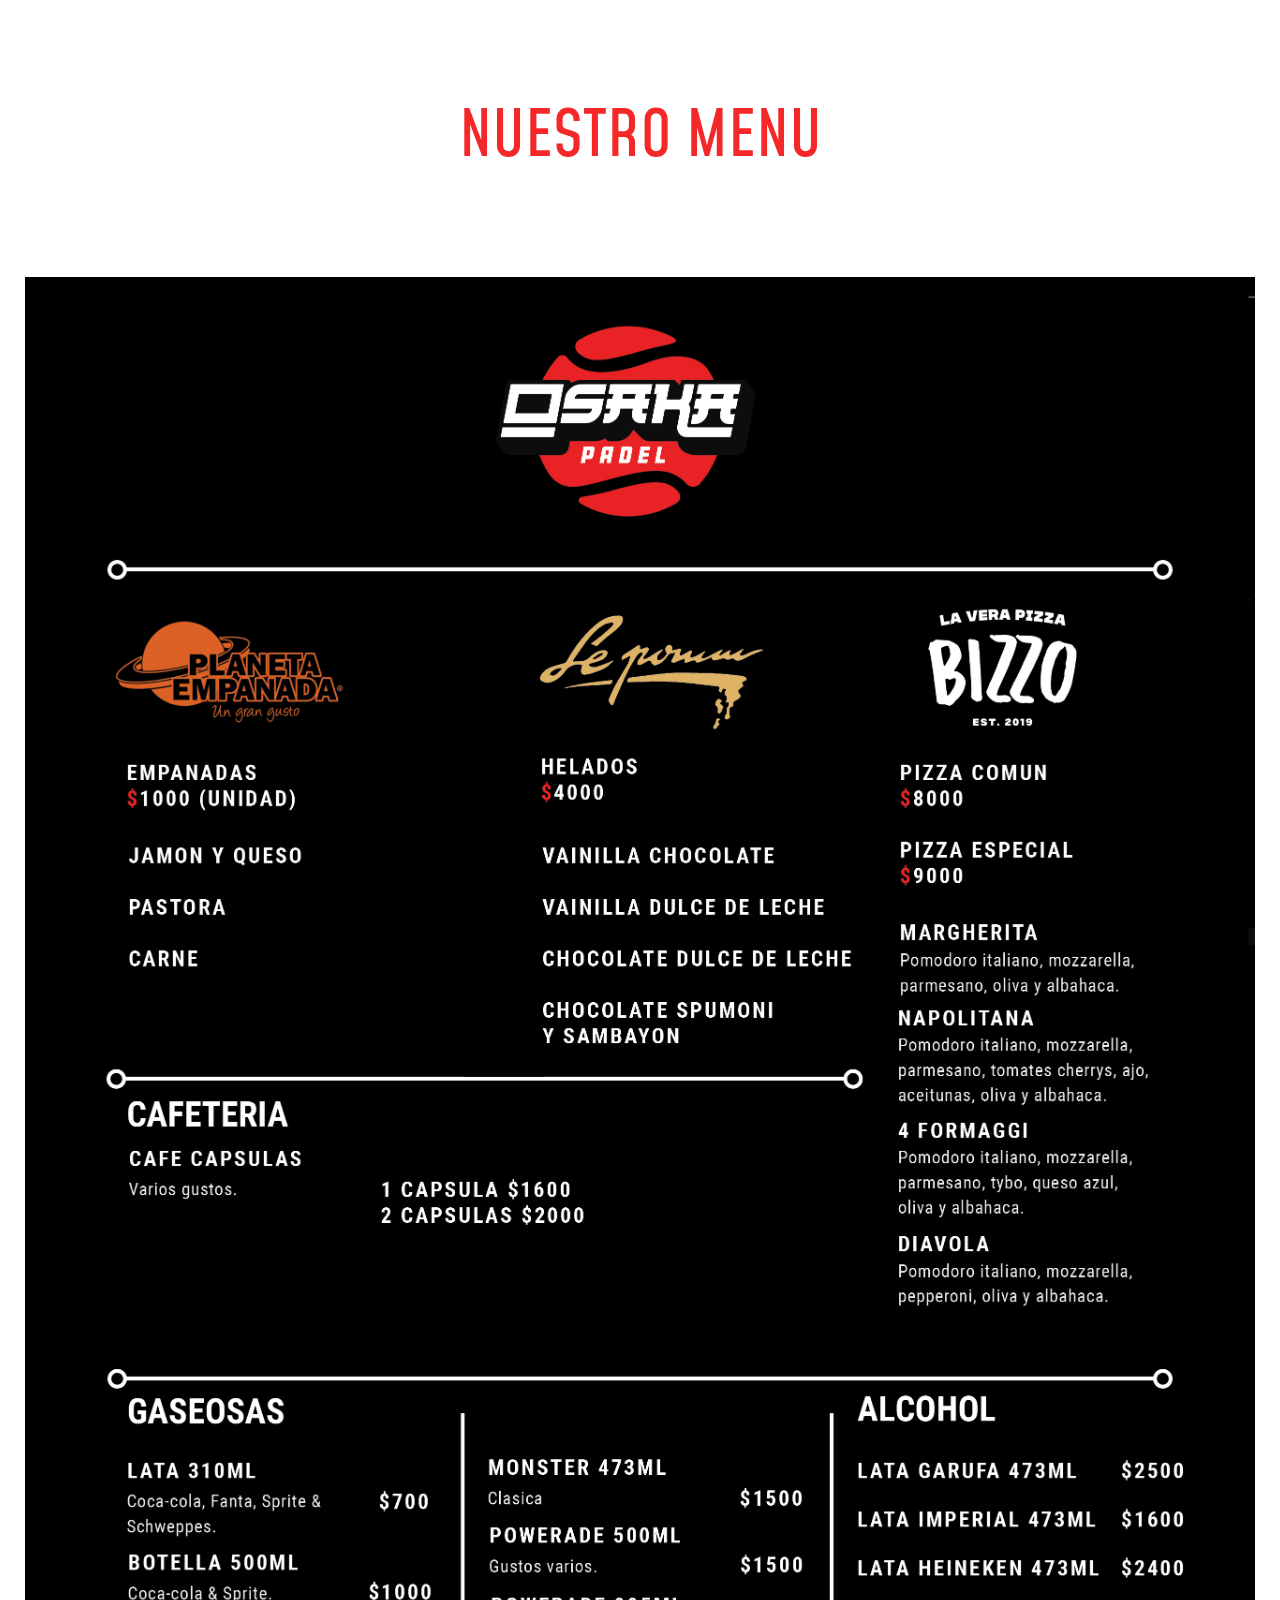
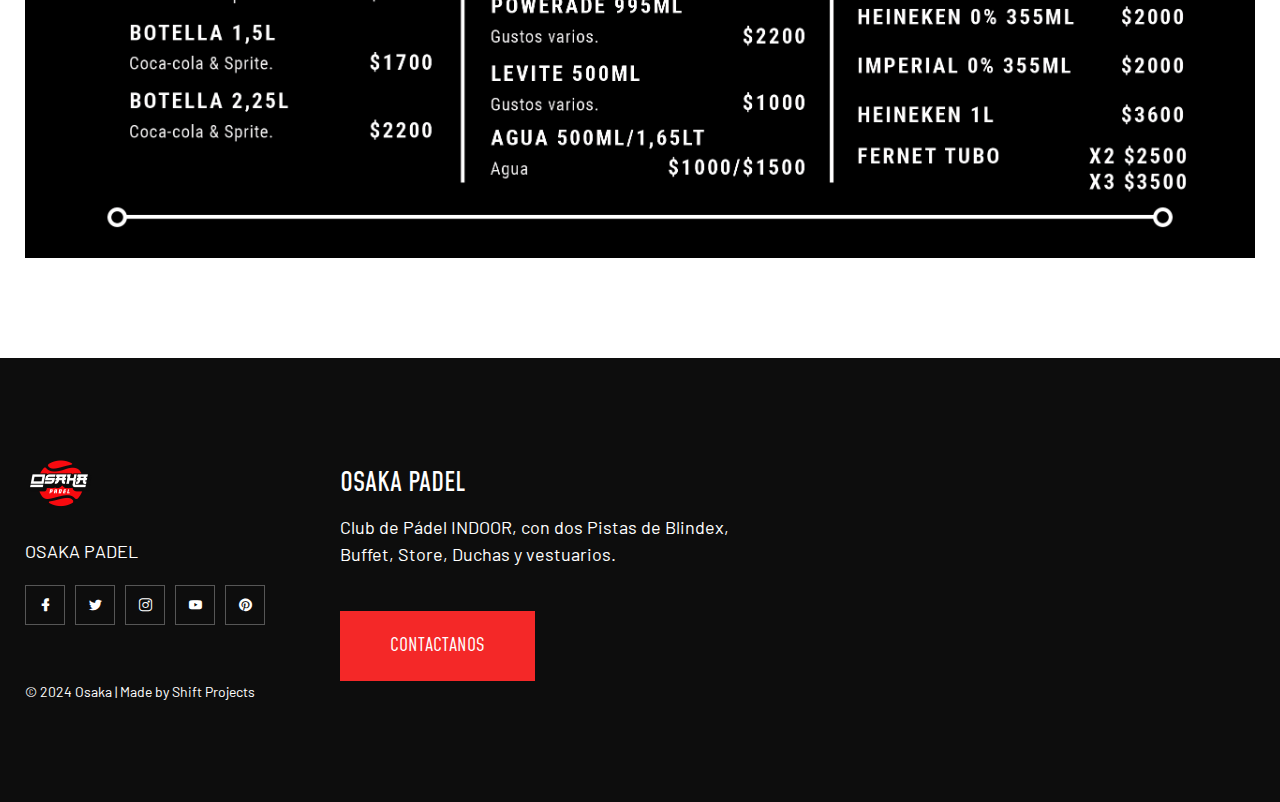
<file: html/menu2.html>
<!doctype html>
<html lang="en">
<head>
<meta charset="utf-8">
<meta name="viewport" content="width=device-width, initial-scale=1, shrink-to-fit=no">
<meta name="theme-color" content="#f42828"/>
<title>Osaka Padel</title>
<meta name="author" content="Themezinho">
<meta name="description" content="Gym & Sports website for all kind of physical activities">
<meta name="keywords" content="gym, sport, trainer, personal, couch, fullbody, training, program, diet, body, building, healty, life, style, bench, press">

<!-- SOCIAL MEDIA META -->
<meta property="og:description" content="Osaka Padel">
<meta property="og:image" content="">
<meta property="og:site_name" content="Quanca">
<meta property="og:title" content="Quanca">
<meta property="og:type" content="website">
<meta property="og:url" content="">

<!-- TWITTER META -->
<meta name="twitter:card" content="summary">
<meta name="twitter:site" content="@Osaka">
<meta name="twitter:creator" content="@Osaka">
<meta name="twitter:title" content="Osaka">
<meta name="twitter:description" content="Osaka Padel">
<meta name="twitter:image" content="">

<!-- FAVICON FILES -->
<link href="ico/apple-touch-icon-144-precomposed.png" rel="apple-touch-icon" sizes="144x144">
<link href="ico/apple-touch-icon-114-precomposed.png" rel="apple-touch-icon" sizes="114x114">
<link href="ico/apple-touch-icon-72-precomposed.png" rel="apple-touch-icon" sizes="72x72">
<link href="ico/apple-touch-icon-57-precomposed.png" rel="apple-touch-icon">
<link href="ico/favicon.png" rel="shortcut icon">

<!-- CSS FILES -->
<link rel="stylesheet" href="css/lineicons.css">
<link rel="stylesheet" href="css/odometer.min.css">
<link rel="stylesheet" href="css/fancybox.min.css">
<link rel="stylesheet" href="css/swiper.min.css">
<link rel="stylesheet" href="css/bootstrap.min.css">
<link rel="stylesheet" href="css/style.css">
</head>
<body>
<div class="preloader"> 
	<figure>
	<img src="images/preloader.png" alt="Image"> 
		</figure>
		</div>
<!-- end preloader -->
<div class="page-transition"></div>
<!-- end page-transition -->	


<!-- end content-section -->

<!-- end content-section -->
<section class="content-section">
  <div class="container">
    <div class="row">
	 <div class="col-12">
    <h2 class="TITULO">NUESTRO MENU</h2>
    <img src="images/menu-osaka.jpg" alt="">
		</div>
		<!-- end col-12 -->
	  </div>
    <!-- end row --> 
  </div>
  <!-- end container --> 
</section>
<!-- end content-section -->

<!-- end content-section -->



<!-- end content-section --> 
	<footer class="footer">
	<div class="container">
		<div class="row">
			<div class="col-xl-3 col-lg-4">
				<div class="logo">
				<img src="images/logo.png" alt="Image">
				</div>
				<!-- end logo -->
				<div class="footer-info">OSAKA PADEL<br>
			</div>
				<!-- end footer-info -->
				<ul class="footer-social">
        <li><a href="#"><i class="lni lni-facebook-filled"></i></a></li>
        <li><a href="#"><i class="lni lni-twitter-original"></i></a></li>
        <li><a href="#"><i class="lni lni-instagram"></i></a></li>
        <li><a href="#"><i class="lni lni-youtube"></i></a></li>
        <li><a href="#"><i class="lni lni-pinterest"></i></a></li>
	</ul>
		</div>
      <!-- end col-3 --> 
			<div class="col-lg-4">
				<h6 class="widget-title">OSAKA PADEL</h6>
				<p>Club de Pádel INDOOR, con dos Pistas de Blindex, Buffet, Store, Duchas y vestuarios.
          </p><br>
				<a href="contact.html" class="custom-button">CONTACTANOS</a>
		</div>
      <!-- end col-4 --> 

      <!-- end col-2 -->
			<div class="col-12">
			<p class="copyright">© 2024 Osaka | Made by Shift Projects</p>
			</div>
			<!-- end col-12 -->
    </div>
    <!-- end row --> 
  </div>
  <!-- end container --> 
	</footer>
	<!-- end footer -->

<!-- JS FILES --> 
<script src="js/jquery.min.js"></script> 
<script src="js/bootstrap.min.js"></script> 
<script src="js/fancybox.min.js"></script> 
<script src="js/swiper.min.js"></script> 
<script src="js/odometer.min.js"></script> 
<script src="js/wow.min.js"></script> 
<script src="js/scripts.js"></script>
</body>
</html>
</file>
<file: html/css/style.css>
@charset "UTF-8";
/*

@Author: Themezinho
@URL: http://www.themezinho.net
 
This file contains the styling for the actual theme, this
is the file you need to edit to change the look of the
theme.


	// Table of contents //

		01. FONTS
		02. BODY
		03. CUSTOM CONTAINER
		04. HTML TAGS
		05. HEADLINES
		06. FORM ELEMENTS
		07. LINKS
		08. SPACING
		09. CUSTOM CLASSES
		10. ACCORDION
		11. ODOMETER
		12. HAMBURGER MENU
		13. PRELOADER
		14. PAGE TRANSITION 
		15. SEARCH BOX
		16. SIDE WIDGET
		17. NAVBAR
		18. SLIDER
		19. PAGE HEADER
		20. CONTENT SECTION
		21. SECTION TITLE
		22. ICON BOX
		23. IMAGE CONTENT BOX
		24. CTA BAR
		25. VIDEO PREVIEW
		26. COUNTER BOX
		27. PRICE BOX
		28. CASES
		29. TESTIMONIALS
		30. LOGO ITEM
		31. SIDE CONTENT
		32. TEAM MEMBER
		33. OFFICE SLIDER
		34. CTA BOX SMALL
		35. CASE GALLERY
		36. STEPS SLIDER
		37. TAB WRAPPER
		38. RECENT NEWS
		39. BLOG POST
		40. PAGINATION
		41. SIDEBAR
		42. CONTACT FORM
		43. CONTACT BOX
		44. GOOGLE MAPS
		45. FOOTER
		46. RESPONSIVE MEDIUM FIXES
		47. RESPONSIVE TABLET FIXES
		48. RESPONSIVE MOBILE FIXES

	

*/
@import url("https://fonts.googleapis.com/css2?family=Barlow&display=swap");
@font-face {
  font-family: 'Mohave';
  src: url("../fonts/Mohave-Bold.eot");
  src: url("../fonts/Mohave-Bold.eot?#iefix") format("embedded-opentype"), url("../fonts/Mohave-Bold.woff2") format("woff2"), url("../fonts/Mohave-Bold.woff") format("woff"), url("../fonts/Mohave-Bold.ttf") format("truetype"), url("../fonts/Mohave-Bold.svg#Mohave-Bold") format("svg");
  font-weight: 700;
  font-style: normal;
}
@font-face {
  font-family: 'Mohave';
  src: url("../fonts/Mohave-Regular.eot");
  src: url("../fonts/Mohave-Regular.eot?#iefix") format("embedded-opentype"), url("../fonts/Mohave-Regular.woff2") format("woff2"), url("../fonts/Mohave-Regular.woff") format("woff"), url("../fonts/Mohave-Regular.ttf") format("truetype"), url("../fonts/Mohave-Regular.svg#Mohave-Regular") format("svg");
  font-weight: 400;
  font-style: normal;
}
@font-face {
  font-family: 'Mohave';
  src: url("../fonts/Mohave-Medium.eot");
  src: url("../fonts/Mohave-Medium.eot?#iefix") format("embedded-opentype"), url("../fonts/Mohave-Medium.woff2") format("woff2"), url("../fonts/Mohave-Medium.woff") format("woff"), url("../fonts/Mohave-Medium.ttf") format("truetype"), url("../fonts/Mohave-Medium.svg#Mohave-Medium") format("svg");
  font-weight: 500;
  font-style: normal;
}
* {
  outline: none !important;
}

body {
  margin: 0;
  padding: 0;
  font-family: "Mohave";
  font-size: 18px;
  color: #0d0d0d;
  text-rendering: optimizeLegibility;
  -moz-osx-font-smoothing: grayscale;
  -webkit-font-smoothing: antialiased;
}

/* LINKS */
a {
  color: #0d0d0d;
  -webkit-transition: all .35s ease-in-out;
  -moz-transition: all .35s ease-in-out;
  -ms-transition: all .35s ease-in-out;
  -o-transition: all .35s ease-in-out;
  transition: all .35s ease-in-out;
}

a:hover {
  text-decoration: underline;
  color: #0d0d0d;
}

/* HTML TAGS */
img {
  max-width: 100%;
}

p {
  font-family: 'Barlow', sans-serif;
}

/* FORM ELEMENTS */
input[type="text"] {
  width: 420px;
  max-width: 100%;
  height: 70px;
  padding: 0 30px;
  border: 1px solid #cecece;
}

input[type="email"] {
  width: 420px;
  max-width: 100%;
  height: 70px;
  padding: 0 30px;
  border: 1px solid #cecece;
}

input[type="search"] {
  width: 420px;
  max-width: 100%;
  height: 70px;
  padding: 0 30px;
  border: 1px solid #cecece;
}

input[type="password"] {
  width: 420px;
  max-width: 100%;
  height: 70px;
  padding: 0 30px;
  border: 1px solid #cecece;
}

input[type="radio"] {
  width: 18px;
  height: 18px;
  display: inline-block;
  margin-right: 4px;
  transform: translateY(3px);
  appearance: none;
  background: #ededed;
  border-radius: 50%;
}

input[type="radio"]:checked {
  border: 6px solid #0d0d0d;
}

input[type="checkbox"] {
  width: 18px;
  height: 18px;
  display: inline-block;
  margin-right: 4px;
  transform: translateY(3px);
  appearance: none;
  background: #ededed;
}

input[type="checkbox"]:checked {
  border: 6px solid #0d0d0d;
}

textarea {
  width: 520px;
  max-width: 100%;
  height: 140px;
  padding: 30px;
  border: 1px solid #cecece;
}

select {
  width: 420px;
  max-width: 100%;
  height: 70px;
  padding: 0 30px;
  border: 1px solid #cecece;
}

select {
  -webkit-appearance: none;
  -moz-appearance: none;
  background-image: linear-gradient(45deg, transparent 50%, gray 50%), linear-gradient(135deg, gray 50%, transparent 50%), linear-gradient(to right, #ccc, #ccc);
  background-position: calc(100% - 30px) 34px, calc(100% - 25px) 34px, calc(100% - 3.5em) 20px;
  background-size: 5px 5px, 5px 5px, 1px 40px;
  background-repeat: no-repeat;
}

select:focus {
  background-image: linear-gradient(45deg, gray 50%, transparent 50%), linear-gradient(135deg, transparent 50%, gray 50%), linear-gradient(to right, #ccc, #ccc);
  background-position: calc(100% - 25px) 34px, calc(100% - 30px) 34px, calc(100% - 3.5em) 20px;
  background-size: 5px 5px, 5px 5px, 1px 40px;
  background-repeat: no-repeat;
  border-color: gray;
  outline: 0;
}

select:-moz-focusring {
  color: transparent;
  text-shadow: 0 0 0 #000;
}

input[type="submit"] {
  height: 70px;
  display: inline-block;
  font-size: 14px;
  font-weight: 500;
  color: #fff;
  background: #0d0d0d;
  border: none;
  padding: 0 50px;
}

button[type="submit"] {
  height: 70px;
  display: inline-block;
  font-size: 14px;
  font-weight: 500;
  color: #fff;
  background: #0d0d0d;
  border: none;
  padding: 0 50px;
}
button[type="submit"] i {
  display: inline-block;
  margin-right: 8px;
  font-size: 18px;
  transform: translateY(2px);
}

/* CUSTOM CONTAINER */
@media (min-width: 1170px) {
  .container {
    max-width: 1100px;
  }
}
@media (min-width: 1280px) {
  .container {
    max-width: 1260px;
  }
}
/* CUSTOM CLASSES */
.overflow {
  overflow: hidden;
}

.no-gutters {
  padding: 0;
  margin: 0;
}

/* SPACING */
.no-spacing {
  margin: 0 !important;
  padding: 0 !important;
}

.no-top-spacing {
  margin-top: 0 !important;
  padding-top: 0 !important;
}

.no-bottom-spacing {
  margin-bottom: 0 !important;
  padding-bottom: 0 !important;
}

/* HAMBURGER MENU */
.hamburger-menu {
  width: 30px;
  height: 20px;
  position: relative;
  -webkit-transform: rotate(0deg);
  -moz-transform: rotate(0deg);
  -o-transform: rotate(0deg);
  transform: rotate(0deg);
  transition-duration: 500ms;
  -webkit-transition-duration: 500ms;
  transition-timing-function: cubic-bezier(0.86, 0, 0.07, 1);
  -webkit-transition-timing-function: cubic-bezier(0.86, 0, 0.07, 1);
  cursor: pointer;
}

.hamburger-menu span {
  display: block;
  position: absolute;
  height: 2px;
  width: 100%;
  background: #fff;
  opacity: 1;
  left: 0;
  -webkit-transform: rotate(0deg);
  -moz-transform: rotate(0deg);
  -o-transform: rotate(0deg);
  transform: rotate(0deg);
  -webkit-transition: .25s ease-in-out;
  -moz-transition: .25s ease-in-out;
  -o-transition: .25s ease-in-out;
  transition: .25s ease-in-out;
}

.hamburger-menu span:nth-child(1) {
  top: 0px;
  width: 100%;
}

.hamburger-menu span:nth-child(2) {
  top: 9px;
  width: 22px;
}

.hamburger-menu span:nth-child(3) {
  top: 18px;
  width: 100%;
}

.hamburger-menu:hover span {
  width: 100% !important;
}

.hamburger-menu.open span {
  width: 20px !important;
}

.hamburger-menu.open span:nth-child(1) {
  top: 9px;
  right: 0;
  -webkit-transform: rotate(135deg);
  -moz-transform: rotate(135deg);
  -o-transform: rotate(135deg);
  transform: rotate(135deg);
  width: 28px !important;
}

.hamburger-menu.open span:nth-child(2) {
  opacity: 0;
  left: -20px;
}

.hamburger-menu.open span:nth-child(3) {
  top: 9px;
  right: 0;
  -webkit-transform: rotate(-135deg);
  -moz-transform: rotate(-135deg);
  -o-transform: rotate(-135deg);
  transform: rotate(-135deg);
  width: 28px !important;
}

/* ODOMETER */
.odometer.odometer-auto-theme {
  padding: 0;
}

.odometer.odometer-auto-theme .odometer-digit, .odometer.odometer-theme-car .odometer-digit {
  padding: 0;
}

.odometer.odometer-auto-theme .odometer-digit .odometer-digit-inner, .odometer.odometer-theme-car .odometer-digit .odometer-digit-inner {
  left: -4px;
}

/* SWIPER PAGINATION */
.swiper-pagination {
  width: 100%;
}
.swiper-pagination .swiper-pagination-bullet {
  width: 3vw;
  height: 4px;
  background: #000;
  -webkit-transition: all .35s ease-in-out;
  -moz-transition: all .35s ease-in-out;
  -ms-transition: all .35s ease-in-out;
  -o-transition: all .35s ease-in-out;
  transition: all .35s ease-in-out;
  opacity: 0.5;
  border-radius: 0;
}
.swiper-pagination .swiper-pagination-bullet.swiper-pagination-bullet-active {
  width: 6vw;
  background: #f42828;
  opacity: 1;
}

/* CUSTOM BUTTON */
.col-12.text-center .custom-button {
  margin-top: 50px;
}
.extras {
  border: none;
  font-size: 20px;
  display: flex;
  align-items: center;
}
.custom-button {
  height: 70px;
  line-height: 70px;
  display: inline-block;
  background: #f42828;
  color: #fff;
  padding: 0 50px;
  position: relative;
}
.custom-button:before {
  content: "";
  width: 0;
  height: 100%;
  background: #000;
  position: absolute;
  top: 0;
  left: 0;
  opacity: 0.05;
  transition-duration: 1s;
  -webkit-transition-duration: 1s;
  transition-timing-function: cubic-bezier(0.86, 0, 0.09, 1);
  -webkit-transition-timing-function: cubic-bezier(0.86, 0, 0.09, 1);
}
.custom-button:hover {
  text-decoration: none;
  color: #fff;
}
.custom-button:hover:before {
  width: 100%;
}

/* REVEAL EFFECT */
.wow.fade {
  opacity: 0;
  transition: opacity 0.5s ease;
  transition-delay: 0.2s;
}

.wow.fade.animated {
  opacity: 1;
}

.reveal-effect {
  float: left;
  position: relative;
}
.reveal-effect.animated:before {
  content: "";
  width: 100%;
  height: 100%;
  background: #eee;
  position: absolute;
  left: 0;
  top: 0;
  animation: 1s reveal linear forwards;
  -webkit-animation-duration: 1s;
  z-index: 1;
  -moz-animation-duration: 1s;
  -ms-animation-duration: 1s;
  -o-animation-duration: 1s;
  animation-duration: 1s;
  -webkit-animation-fill-mode: forwards;
  -moz-animation-fill-mode: forwards;
  -ms-animation-fill-mode: forwards;
  -o-animation-fill-mode: forwards;
  animation-fill-mode: forwards;
  -webkit-animation-timing-function: cubic-bezier(0.785, 0.135, 0.15, 0.86);
  -moz-animation-timing-function: cubic-bezier(0.785, 0.135, 0.15, 0.86);
  -o-animation-timing-function: cubic-bezier(0.785, 0.135, 0.15, 0.86);
  -ms-animation-timing-function: cubic-bezier(0.785, 0.135, 0.15, 0.86);
  animation-timing-function: cubic-bezier(0.785, 0.135, 0.15, 0.86);
}

.reveal-effect.animated > * {
  animation: 1s reveal-inner linear forwards;
}

@-webkit-keyframes reveal {
  0% {
    left: 0;
    width: 0;
  }
  50% {
    left: 0;
    width: 100%;
  }
  51% {
    left: auto;
    right: 0;
  }
  100% {
    left: auto;
    right: 0;
    width: 0;
  }
}
@-webkit-keyframes reveal-inner {
  0% {
    visibility: hidden;
    opacity: 0;
  }
  50% {
    visibility: hidden;
    opacity: 0;
  }
  51% {
    visibility: visible;
    opacity: 1;
  }
  100% {
    visibility: visible;
    opacity: 1;
  }
}
/* PRELOADER */
.preloader {
  width: 100%;
  height: 100%;
  display: flex;
  flex-wrap: wrap;
  align-items: center;
  justify-content: center;
  position: fixed;
  z-index: 99;
  right: 0;
  top: 0;
  background: black;
  transition-duration: 1s;
  -webkit-transition-duration: 1s;
  transition-timing-function: cubic-bezier(0.86, 0, 0.09, 1);
  -webkit-transition-timing-function: cubic-bezier(0.86, 0, 0.09, 1);
}
.preloader figure {
  width: 140px;
  height: 140px;
  display: flex;
  align-items: center;
  justify-content: center;
  border: 1px solid rgba(255, 255, 255, 0.2);
  border-radius: 50%;
  animation: fadeup 0.30s;
  position: relative;
}
.preloader figure:after {
  content: "";
  width: 100%;
  height: 100%;
  border: 1px solid transparent;
  border-top: 1px solid #fff;
  border-radius: 50%;
  position: absolute;
  left: 0;
  top: 0;
  animation: rotate1 0.60s infinite;
}
.preloader img {
  height: 50px;
  display: inline-block;
}

.page-loaded .preloader {
  top: -100%;
}

@keyframes fadeup {
  0% {
    transform: translateY(20px);
    opacity: 0;
  }
  100% {
    transform: translateY(0);
    opacity: 1;
  }
}
@keyframes rotate1 {
  0% {
    transform: rotate(0deg);
  }
  100% {
    transform: rotate(360deg);
  }
}
/* PAGE TRANSITION */
.page-transition {
  width: 100%;
  height: 0;
  position: fixed;
  z-index: 99;
  left: 0;
  bottom: 0;
  background: #f42828;
  transition-duration: 1s;
  -webkit-transition-duration: 1s;
  transition-timing-function: cubic-bezier(0.86, 0, 0.09, 1);
  -webkit-transition-timing-function: cubic-bezier(0.86, 0, 0.09, 1);
}
.page-transition.active {
  height: 100%;
}

/* SIDE WIDGET */
.side-widget {
  width: 400px;
  height: 100vh;
  max-width: 100%;
  display: flex;
  flex-wrap: wrap;
  align-items: center;
  position: fixed;
  left: -100%;
  top: 0;
  transition-duration: 1s;
  -webkit-transition-duration: 1s;
  transition-timing-function: cubic-bezier(0.86, 0, 0.09, 1);
  -webkit-transition-timing-function: cubic-bezier(0.86, 0, 0.09, 1);
  background: #0d0d0d;
  z-index: 6;
  box-shadow: 0 0 60px rgba(0, 0, 0, 0.4);
  padding: 20px 30px;
  color: #fff;
}
.side-widget .inner {
  display: flex;
  flex-wrap: wrap;
  align-items: center;
  overflow-y: auto;
  height: 100%;
}
.side-widget .logo {
  width: 100%;
  display: block;
  margin-bottom: 40px;
}
.side-widget .logo img {
  height: 49px;
}
.side-widget .show-mobile {
  display: none;
}
.side-widget .hide-mobile {
  width: 100%;
  display: inline-block;
}
.side-widget .gallery {
  display: flex;
  flex-wrap: wrap;
  margin-bottom: 30px;
}
.side-widget .gallery a {
  width: 50%;
  padding-right: 3px;
}
.side-widget .gallery a:last-child {
  padding-left: 3px;
}
.side-widget p {
  width: 100%;
  display: block;
  color: #fff;
}
.side-widget .widget-title {
  width: 100%;
  display: block;
  margin-bottom: 10px;
  font-size: 18px;
  color: #f42828;
}
.side-widget .address {
  width: 100%;
  display: block;
  margin-bottom: 20px;
}
.side-widget .address a {
  display: inline-block;
  color: #fff;
  text-decoration: underline;
}
.side-widget .address a:hover {
  text-decoration: none;
}
.side-widget .social-media {
  width: 100%;
  display: block;
  margin: 0;
  padding: 0;
}
.side-widget .social-media li {
  display: inline-block;
  margin-right: 20px;
  padding: 0;
  list-style: none;
}
.side-widget .social-media li a {
  color: #fff;
  font-size: 13px;
  font-weight: 600;
}
.side-widget .social-media li a:hover {
  color: #f42828;
}
.side-widget .custom-menu {
  width: 100%;
  display: block;
  margin-bottom: 20px;
  margin-top: 20px;
}
.side-widget .custom-menu ul {
  width: 100%;
  display: block;
  margin: 0;
  padding: 0;
}
.side-widget .custom-menu ul li {
  display: inline-block;
  margin: 3px 0;
  margin-right: 10px;
  padding: 0;
  list-style: none;
}
.side-widget .custom-menu ul li ul {
  display: none;
  padding-left: 20px;
  margin-bottom: 10px;
}
.side-widget .custom-menu ul li a {
  color: #fff;
  font-size: 18px;
  font-weight: 600;
}
.side-widget .custom-menu ul li a:hover {
  text-decoration: none;
  color: #f42828;
}
.side-widget .site-menu {
  width: 100%;
  display: block;
  margin-bottom: 20px;
  margin-top: 20px;
}
.side-widget .site-menu ul {
  width: 100%;
  display: block;
  margin: 0;
  padding: 0;
}
.side-widget .site-menu ul li {
  display: block;
  margin: 3px 0;
  padding: 0;
  list-style: none;
}
.side-widget .site-menu ul li ul {
  display: none;
  padding-left: 20px;
  margin-bottom: 10px;
}
.side-widget .site-menu ul li a {
  color: #fff;
  font-size: 18px;
  font-weight: 600;
}
.side-widget .site-menu ul li a:hover {
  text-decoration: none;
  color: #f42828;
}
.TITULO {
  width: 100%;
  display: block;
  margin-bottom: 0;
  font-size: 64px;
  color: #f42828;
  text-align: center;
  font-weight: 500;
  margin-bottom: 100px;
}
.side-widget small {
  font-size: 13px;
  width: 100%;
  display: block;
  margin-top: 20px;
  font-family: 'Barlow', sans-serif;
}
.side-widget.active {
  left: 0;
}

/* TOPBAR */
.topbar {
  width: 100%;
  display: flex;
  flex-wrap: wrap;
  background: #0d0d0d;
  padding: 30px 0;
  color: #fff;
}
.topbar div {
  display: inline-block;
  font-size: 18px;
  font-family: 'Barlow', sans-serif;
}
.topbar div b {
  font-weight: 500;
  display: inline-block;
  margin-right: 6px;
  opacity: 0.5;
}
.topbar div a {
  display: inline-block;
  color: #fff;
}


/* NAVBAR */
.navbar {
  width: 100%;
  display: flex;
  flex-wrap: wrap;
  padding: 0;
  position: absolute;
  left: 0;
  top: 0;
  border-bottom: 1px solid rgba(255, 255, 255, 0.3);
  z-index: 2;
}
.navbar .logo {
  margin-right: auto;
  padding: 30px 0;
  padding-right: 30px;
  border-right: 1px solid rgba(255, 255, 255, 0.3);
}
.navbar .logo a {
  display: inline-block;
}
.navbar .logo a img {
  height: 100px;
}
.navbar .site-menu {
  margin: 0 auto;
}
.navbar .site-menu ul {
  display: flex;
  flex-wrap: wrap;
  margin: 0;
  padding: 0;
}
.navbar .site-menu ul li {
  display: inline-block;
  margin: 0;
  padding: 0 15px;
  list-style: none;
  -webkit-transition: all .35s ease-in-out;
  -moz-transition: all .35s ease-in-out;
  -ms-transition: all .35s ease-in-out;
  -o-transition: all .35s ease-in-out;
  transition: all .35s ease-in-out;
}
.navbar .site-menu ul li a {
  color: #fff;
  font-weight: 500;
}
.navbar .site-menu ul li a:hover {
  text-decoration: none;
}
.navbar .hamburger-menu {
  margin-left: auto;
}
.navbar .navbar-button {
  margin-left: 30px;
}
.navbar .navbar-button a {
  height: 70px;
  line-height: 70px;
  display: inline-block;
  background: #f42828;
  color: #fff;
  padding: 0 50px;
  position: relative;
}
.navbar .navbar-button a:before {
  content: "";
  width: 0;
  height: 100%;
  background: #000;
  position: absolute;
  top: 0;
  left: 0;
  opacity: 0.05;
  transition-duration: 1s;
  -webkit-transition-duration: 1s;
  transition-timing-function: cubic-bezier(0.86, 0, 0.09, 1);
  -webkit-transition-timing-function: cubic-bezier(0.86, 0, 0.09, 1);
}
.navbar .navbar-button a:hover {
  text-decoration: none;
  color: #fff;
}
.navbar .navbar-button a:hover:before {
  width: 100%;
}

/* SLIDER */
.slider {
  width: 100%;
  height: 100vh;
  display: flex;
  flex-wrap: wrap;
  align-content: center;
  position: relative;
}
.slider .main-slider {
  width: 100%;
  height: 100vh;
  display: flex;
  flex-wrap: wrap;
  position: relative;
  overflow: hidden;
}
.slider .main-slider .swiper-slide {
  display: flex;
  flex-wrap: wrap;
  align-items: center;
  padding: 0 15%;
  padding-top: 150px;
  background: #000;
}
.slider .main-slider .swiper-slide .slide-image {
  width: 100%;
  height: 100%;
  position: absolute;
  left: 0;
  top: 0;
  background-size: cover !important;
  background-position: center !important;
  opacity: 0.7;
}
.slider .main-slider .swiper-slide .slide-image:after {
  content: "";
  width: 100%;
  height: 100%;
  position: absolute;
  left: 0;
  top: 0;
  background: black;
  background: -moz-linear-gradient(351deg, rgba(0, 0, 0, 0.0018382353) 0%, black 100%);
  background: -webkit-linear-gradient(351deg, rgba(0, 0, 0, 0.0018382353) 0%, black 100%);
  background: linear-gradient(351deg, rgba(0, 0, 0, 0.0018382353) 0%, black 100%);
  filter: progid:DXImageTransform.Microsoft.gradient(startColorstr="#000000",endColorstr="#000000",GradientType=1);
  opacity: 0.4;
}
.slider .main-slider .swiper-slide .container {
  color: #fff;
  position: relative;
  z-index: 1;
}
.slider .main-slider .swiper-slide .container h1 {
  width: 100%;
  display: block;
  font-size: 80px;
  margin-bottom: 10px;
}
.slider .main-slider .swiper-slide .container p {
  width: 100%;
  display: block;
  color: #fff;
  margin-bottom: 50px;
  font-size: 20px;
}
.slider .main-slider .swiper-slide .container a {
  height: 70px;
  line-height: 70px;
  display: inline-block;
  padding: 0 50px;
  background: #f42828;
  color: #fff;
  -webkit-transition: all .35s ease-in-out;
  -moz-transition: all .35s ease-in-out;
  -ms-transition: all .35s ease-in-out;
  -o-transition: all .35s ease-in-out;
  transition: all .35s ease-in-out;
  position: relative;
}
.slider .main-slider .swiper-slide .container a:before {
  content: "";
  width: 0;
  height: 100%;
  background: #000;
  position: absolute;
  top: 0;
  left: 0;
  opacity: 0.05;
  transition-duration: 1s;
  -webkit-transition-duration: 1s;
  transition-timing-function: cubic-bezier(0.86, 0, 0.09, 1);
  -webkit-transition-timing-function: cubic-bezier(0.86, 0, 0.09, 1);
}
.slider .main-slider .swiper-slide .container a:hover {
  text-decoration: none;
  color: #fff;
}
.slider .main-slider .swiper-slide .container a:hover:before {
  width: 100%;
}
.slider .button-prev {
  width: 60px;
  height: 60px;
  line-height: 60px;
  text-align: center;
  position: absolute;
  left: 50px;
  top: 50%;
  border: 1px solid rgba(255, 255, 255, 0.3);
  color: #fff;
  z-index: 3;
  font-size: 23px;
  cursor: pointer;
  -webkit-transition: all .35s ease-in-out;
  -moz-transition: all .35s ease-in-out;
  -ms-transition: all .35s ease-in-out;
  -o-transition: all .35s ease-in-out;
  transition: all .35s ease-in-out;
}
.slider .button-prev:hover {
  background: #f42828;
  border-color: transparent;
}
.slider .button-next {
  width: 60px;
  height: 60px;
  line-height: 60px;
  text-align: center;
  position: absolute;
  right: 50px;
  top: 50%;
  border: 1px solid rgba(255, 255, 255, 0.3);
  color: #fff;
  z-index: 3;
  font-size: 23px;
  cursor: pointer;
  -webkit-transition: all .35s ease-in-out;
  -moz-transition: all .35s ease-in-out;
  -ms-transition: all .35s ease-in-out;
  -o-transition: all .35s ease-in-out;
  transition: all .35s ease-in-out;
}
.slider .button-next:hover {
  background: #f42828;
  border-color: transparent;
}

/* PAGE HEADER */
.page-header {
  width: 100%;
  height: 700px;
  max-height: 100vh;
  display: flex;
  flex-wrap: wrap;
  align-items: center;
  position: relative;
  background-size: cover !important;
  padding-top: 100px;
}
.page-header:after {
  content: "";
  width: 100%;
  height: 100%;
  position: absolute;
  left: 0;
  top: 0;
  background: black;
  background: -moz-linear-gradient(351deg, rgba(0, 0, 0, 0.0018382353) 0%, black 100%);
  background: -webkit-linear-gradient(351deg, rgba(0, 0, 0, 0.0018382353) 0%, black 100%);
  background: linear-gradient(351deg, rgba(0, 0, 0, 0.0018382353) 0%, black 100%);
  filter: progid:DXImageTransform.Microsoft.gradient(startColorstr="#000000",endColorstr="#000000",GradientType=1);
  opacity: 0.6;
}
.page-header .container {
  position: relative;
  z-index: 1;
  color: #fff;
}
.page-header .container h2 {
  width: 100%;
  display: block;
  font-size: 80px;
  margin-bottom: 0;
}
.page-header .container p {
  width: 100%;
  display: block;
  margin-bottom: 50px;
  font-size: 20px;
}

/* CONTENT SECTION */
.content-section {
  width: 100%;
  display: flex;
  flex-wrap: wrap;
  padding: 100px 0;
  position: relative;
}
.content-section.left-white-spacing {
  position: relative;
}
.content-section.left-white-spacing .container {
  position: relative;
  z-index: 1;
}
.content-section.left-white-spacing:before {
  content: "";
  width: 30%;
  height: 100%;
  background: #fff;
  position: absolute;
  left: 0;
  top: 0;
}
.content-section.bottom-dark-spacing {
  position: relative;
  padding-bottom: 0 !important;
}
.content-section.bottom-dark-spacing .container {
  position: relative;
  z-index: 1;
}
.content-section.bottom-dark-spacing:before {
  content: "";
  width: 30%;
  height: 100%;
  background: #fff;
  position: absolute;
  left: 0;
  top: 0;
}
.content-section.bottom-dark-spacing:after {
  content: "";
  width: 100%;
  height: 140px;
  background: #0d0d0d;
  position: absolute;
  left: 0;
  bottom: 0;
}

/* SECTION TITLE */
.section-title {
  width: 100%;
  display: flex;
  flex-wrap: wrap;
  margin-bottom: 50px;
  text-align: center;
}
.section-title figure {
  width: 100%;
  display: block;
  margin-bottom: 15px;
}
.section-title figure img {
  height: 140px;
}
.section-title h6 {
  width: 100%;
  display: block;
}
.section-title h2 {
  width: 100%;
  display: block;
  margin-bottom: 0;
  font-size: 70px;
  color: #f42828;
}
.section-title p {
  width: 100%;
  display: block;
  margin-bottom: 0;
  opacity: 0.7;
}

/* IMAGE BOX */
.col-lg-4:nth-child(1) .image-box {
  padding-right: 30px;
}

.col-lg-4:nth-child(2) .image-box {
  margin-top: 60px;
}

.col-lg-4:nth-child(3) .image-box {
  padding-left: 30px;
}

.image-box {
  width: 100%;
  display: flex;
  flex-wrap: wrap;
}
.image-box figure {
  width: 100%;
  display: block;
  margin-bottom: 20px;
}
.image-box figure img {
  width: 100%;
}
.image-box .time {
  display: inline-block;
  color: #f42828;
  margin-right: 6px;
  margin-top: 4px;
}
.image-box h6 {
  display: block;
  font-size: 32px;
}

/* SIDE CONTENT */
.side-content {
  width: 100%;
  display: flex;
  flex-wrap: wrap;
}
.side-content.left {
  padding-right: 20%;
}
.side-content.right {
  padding-left: 10%;
}
.side-content.light {
  color: #fff;
}
.side-content.light h2 {
  color: #fff;
}
.side-content h2 {
  width: 100%;
  display: block;
  font-size: 70px;
  font-weight: 500;
  color: #f42828;
}
.side-content h6 {
  width: 100%;
  display: block;
  font-weight: 800;
  font-size: 19px;
}
.side-content .custom-button {
  margin-top: 30px;
}
.side-content figure {
  width: 100%;
  display: block;
}
.side-content figure img {
  height: 100px;
}
.side-content form {
  width: 100%;
  display: flex;
  margin-top: 40px;
}
.side-content form input[type="text"] {
  border: none;
}
.side-content form button[type="submit"] {
  width: 70px;
  padding: 0;
  text-align: center;
  margin-left: -70px;
  background: none;
  color: #0d0d0d;
}

/* SIDE IMAGE */
.side-image {
  width: 100%;
  display: flex;
  flex-wrap: wrap;
  margin: 0;
  position: relative;
}
.side-image.full-left {
  width: 50vw;
  float: right;
}
.side-image.full-right {
  width: 50vw;
  float: left;
}
.side-image img {
  width: 100%;
}
.side-image .side-timetable {
  width: 340px;
  display: flex;
  flex-wrap: wrap;
  position: absolute;
  left: -50px;
  bottom: 50px;
  background: #0d0d0d;
  padding: 40px;
  margin: 0;
  z-index: 1;
}
.side-image .side-timetable li {
  width: 100%;
  display: flex;
  flex-wrap: wrap;
  margin: 10px 0;
  padding: 0;
  list-style: none;
}
.side-image .side-timetable li span {
  color: #fff;
}
.side-image .side-timetable li b {
  font-weight: 400;
  margin-left: auto;
  color: #f42828;
}

/* SIDE GALLERY */
.side-gallery {
  width: calc(50vw - 15px);
  display: flex;
  flex-wrap: wrap;
  margin: 0;
}
.side-gallery figure {
  width: calc(33.33333% - 10px);
  display: inline-block;
  margin: 5px 0;
  margin-left: 10px;
  background: #0d0d0d;
  position: relative;
}
.side-gallery figure:before {
  content: "";
  width: 4px;
  height: 50px;
  background: #fff;
  position: absolute;
  left: calc(50% - 2px);
  top: calc(50% - 25px);
  z-index: 1;
  -webkit-transition: all .35s ease-in-out;
  -moz-transition: all .35s ease-in-out;
  -ms-transition: all .35s ease-in-out;
  -o-transition: all .35s ease-in-out;
  transition: all .35s ease-in-out;
  opacity: 0;
}
.side-gallery figure:after {
  content: "";
  width: 50px;
  height: 4px;
  background: #fff;
  position: absolute;
  left: calc(50% - 25px);
  top: calc(50% - 2px);
  z-index: 1;
  -webkit-transition: all .35s ease-in-out;
  -moz-transition: all .35s ease-in-out;
  -ms-transition: all .35s ease-in-out;
  -o-transition: all .35s ease-in-out;
  transition: all .35s ease-in-out;
  opacity: 0;
}
.side-gallery figure img {
  width: 100%;
  -webkit-transition: all .35s ease-in-out;
  -moz-transition: all .35s ease-in-out;
  -ms-transition: all .35s ease-in-out;
  -o-transition: all .35s ease-in-out;
  transition: all .35s ease-in-out;
}
.side-gallery figure:hover img {
  opacity: 0.3;
}
.side-gallery figure:hover:before {
  opacity: 1;
}
.side-gallery figure:hover:after {
  opacity: 1;
}

/* SIDE MEMBER */
.side-member {
  width: 100%;
  display: flex;
  flex-wrap: wrap;
  align-items: center;
  position: relative;
  overflow: hidden;
  margin-bottom: 0;
}
.side-member img {
  width: 100%;
  display: block;
}
.side-member figcaption {
  width: 100%;
  height: 140px;
  display: flex;
  flex-wrap: wrap;
  align-items: center;
  background: #f42828;
  color: #fff;
  text-align: center;
}
.side-member figcaption h5 {
  width: 100%;
  display: block;
  font-size: 50px;
  line-height: 1;
  font-weight: 500;
  margin-top: auto;
  margin-bottom: 0;
}
.side-member figcaption span {
  width: 100%;
  display: block;
  font-size: 20px;
  margin-bottom: auto;
}

/* PROGRESS BAR */
.custom-progress {
  width: 80%;
  display: flex;
  flex-wrap: wrap;
  margin-top: 10px;
  margin-bottom: 30px;
}
.custom-progress:last-child {
  margin-bottom: 0;
}
.custom-progress h6 {
  display: inline-block;
  font-size: 20px;
  font-weight: 500;
  margin: 0;
}
.custom-progress span {
  margin-left: auto;
  font-size: 20px;
  color: #f42828;
}
.custom-progress .progress-bar {
  width: 100%;
  height: 5px;
  background: #eee;
  display: inline-block;
  margin-top: 10px;
  border-radius: 0;
  position: relative;
}
.custom-progress .progress-bar .progress {
  width: 0;
  height: 5px;
  background: #f42828;
  position: absolute;
  left: 0;
  top: 0;
  transition-duration: 1s;
  -webkit-transition-duration: 1s;
  transition-timing-function: cubic-bezier(0.86, 0, 0.09, 1);
  -webkit-transition-timing-function: cubic-bezier(0.86, 0, 0.09, 1);
}
.custom-progress .progress-bar.animated .one {
  width: 80%;
}
.custom-progress .progress-bar.animated .two {
  width: 67%;
}
.custom-progress .progress-bar.animated .three {
  width: 92%;
}
.custom-progress .progress-bar.animated .four {
  width: 88%;
}

/* TAB WRAPPER */
.tab-wrapper {
  width: 100%;
  display: flex;
  flex-wrap: wrap;
}
.tab-wrapper .tab-nav {
  width: 25%;
  margin: 0;
  padding: 0;
  padding-right: 40px;
  position: relative;
  z-index: 1;
}
.tab-wrapper .tab-nav li {
  width: 100%;
  display: block;
  margin-bottom: 10px;
  list-style: none;
}
.tab-wrapper .tab-nav li.active a {
  width: calc(100% + 60px);
  margin-right: -60px;
  background: #f42828;
  color: #fff;
}
.tab-wrapper .tab-nav li.active a:hover {
  background: #f42828;
}
.tab-wrapper .tab-nav li a {
  width: 100%;
  display: block;
  background: #f4f4f4;
  padding: 25px;
  font-weight: 700;
}
.tab-wrapper .tab-nav li a:hover {
  background: #f0f0f0;
  text-decoration: none;
}
.tab-wrapper .tab-item {
  width: 75%;
  display: none;
}
.tab-wrapper .tab-item.active-item {
  display: flex;
}
.tab-wrapper .tab-item .tab-inner {
  width: 100%;
  display: flex;
  position: relative;
  background: #0d0d0d;
}
.tab-wrapper .tab-item .tab-inner ul {
  width: calc(350px - 100px);
  height: 40vw;
  overflow: auto;
  float: left;
  color: #fff;
  margin: 40px;
  margin-left: 60px;
  padding: 0;
}
.tab-wrapper .tab-item .tab-inner ul li {
  width: 100%;
  display: block;
  margin-bottom: 20px;
  padding: 0;
  list-style: none;
}
.tab-wrapper .tab-item .tab-inner ul li span {
  width: 100%;
  display: block;
  color: #f42828;
}
.tab-wrapper .tab-item .tab-inner ul li h6 {
  width: 100%;
  display: block;
}
.tab-wrapper .tab-item .tab-inner ul li small {
  width: 100%;
  display: block;
  font-family: 'Barlow', sans-serif;
  opacity: 0.7;
}
.tab-wrapper .tab-item .tab-inner figure {
  width: 100%;
  float: left;
  margin: 0;
}
.tab-wrapper .tab-item .tab-inner figure img {
  width: 100%;
}

/* COUNTER BOX */
.counter-box {
  width: 100%;
  display: flex;
  flex-wrap: wrap;
  padding: 40px;
  text-align: center;
  background: #fff;
  box-shadow: 0 0 40px rgba(0, 0, 0, 0.05);
}
.counter-box figure {
  width: 100%;
  display: block;
  margin-bottom: 15px;
}
.counter-box figure img {
  height: 90px;
}
.counter-box .odometer {
  display: inline-block;
  line-height: 1;
  margin: 0 auto;
  font-size: 100px;
  font-weight: 500;
  -webkit-text-stroke: 1px #0d0d0d;
  text-stroke: 1px #0d0d0d;
  -webkit-text-fill-color: transparent;
  color: transparent;
}
.counter-box h6 {
  width: 100%;
  height: 26px;
  line-height: 26px;
  display: block;
  font-size: 22px;
  margin-bottom: 0;
  margin-top: 20px;
  color: #f42828;
  position: relative;
}
.counter-box h6:after {
  content: "";
  width: 100px;
  height: 4px;
  background: #f42828;
  position: absolute;
  left: calc(50% - 50px);
  bottom: -40px;
}

/* SERVICE BOX */
.service-box {
  width: 100%;
  display: flex;
  flex-wrap: wrap;
  align-items: center;
  position: relative;
  margin: 15px 0;
  background: #0d0d0d;
}
.service-box:before {
  content: "";
  width: 100%;
  height: 100%;
  background: #f42828;
  position: absolute;
  left: 0;
  top: 0;
  z-index: 0;
  -webkit-transition: all .35s ease-in-out;
  -moz-transition: all .35s ease-in-out;
  -ms-transition: all .35s ease-in-out;
  -o-transition: all .35s ease-in-out;
  transition: all .35s ease-in-out;
}
.service-box:hover img {
  opacity: 0;
  transform: scale(1.1);
}
.service-box:hover figcaption p {
  margin-bottom: 30px;
  margin-top: 10px;
  opacity: 0.7;
}
.service-box:hover figcaption a {
  margin-bottom: 0;
  opacity: 1;
}
.service-box:hover:before {
  transform: scale(1.1);
}
.service-box * {
  -webkit-transition: all .35s ease-in-out;
  -moz-transition: all .35s ease-in-out;
  -ms-transition: all .35s ease-in-out;
  -o-transition: all .35s ease-in-out;
  transition: all .35s ease-in-out;
}
.service-box img {
  width: 100%;
  position: relative;
}
.service-box figcaption {
  width: 100%;
  position: absolute;
  left: 0;
  top: 50%;
  z-index: 1;
  transform: translateY(-50%);
  color: #fff;
  text-align: center;
}
.service-box figcaption h6 {
  width: 100%;
  display: block;
  font-size: 36px;
  font-weight: 700;
  margin: 0;
  line-height: 1;
}
.service-box figcaption p {
  width: 100%;
  display: block;
  padding: 0 10%;
  margin-bottom: -100px;
  opacity: 0;
}
.service-box figcaption a {
  height: 70px;
  line-height: 68px;
  display: inline-block;
  border: 2px solid #fff;
  color: #fff;
  margin-bottom: -100px;
  opacity: 0;
  padding: 0 50px;
}
.service-box figcaption a:hover {
  text-decoration: none;
  background: #fff;
  color: #f42828;
}

/* IMAGE OVERLAP BOX */
.image-overlap-box {
  width: 100%;
  display: flex;
  flex-wrap: wrap;
  position: relative;
  overflow: hidden;
}
.image-overlap-box * {
  transition-duration: 1s;
  -webkit-transition-duration: 1s;
  transition-timing-function: cubic-bezier(0.86, 0, 0.09, 1);
  -webkit-transition-timing-function: cubic-bezier(0.86, 0, 0.09, 1);
}
.image-overlap-box:hover figure img {
  opacity: 0.3;
  transform: scale(1.05);
}
.image-overlap-box:hover .content img {
  margin-top: 0;
  margin-bottom: -100px;
  opacity: 0.2;
  transform: scale(1.4);
}
.image-overlap-box:hover .content p {
  margin-bottom: 40px;
  opacity: 1;
}
.image-overlap-box:hover .content a {
  margin-bottom: 0;
  opacity: 1;
}
.image-overlap-box figure {
  width: 100%;
  display: block;
  margin: 0;
  background: #f42828;
}
.image-overlap-box figure img {
  width: 100%;
}
.image-overlap-box .content {
  width: 100%;
  position: absolute;
  left: 0;
  top: 50%;
  text-align: center;
  transform: translateY(-50%);
}
.image-overlap-box .content img {
  height: 80px;
  display: inline-block;
  margin-bottom: 20px;
  margin-top: 100px;
}
.image-overlap-box .content h6 {
  width: 100%;
  display: block;
  font-size: 30px;
  font-weight: 500;
  color: #fff;
}
.image-overlap-box .content p {
  width: 100%;
  display: block;
  padding: 0 10%;
  color: #fff;
  margin-bottom: 0;
  opacity: 0;
}
.image-overlap-box .content a {
  height: 70px;
  line-height: 68px;
  display: inline-block;
  border: 2px solid #fff;
  color: #fff;
  margin-bottom: -100px;
  opacity: 0;
  padding: 0 50px;
}
.image-overlap-box .content a:hover {
  text-decoration: none;
  background: #fff;
  color: #f42828;
}

/* CUSTOM LIST */
.custom-list {
  width: 100%;
  display: flex;
  flex-wrap: wrap;
  padding: 0;
  margin-bottom: 20px;
}
.custom-list li {
  width: 100%;
  display: block;
  margin-bottom: 15px;
  padding: 0;
  list-style: none;
  font-family: 'Barlow', sans-serif;
  font-size: 20px;
}
.custom-list li:last-child {
  margin-bottom: 0;
}
.custom-list li:before {
  content: "\ea54";
  font-family: "LineIcons";
  color: #f42828;
  font-size: 16px;
  display: inline-block;
  margin-right: 12px;
}

/* VIDEO */
.video {
  width: 100%;
  display: flex;
  flex-wrap: wrap;
  position: relative;
  overflow: hidden;
  background: #0d0d0d;
}
.video img {
  width: 100%;
  -webkit-transition: all .35s ease-in-out;
  -moz-transition: all .35s ease-in-out;
  -ms-transition: all .35s ease-in-out;
  -o-transition: all .35s ease-in-out;
  transition: all .35s ease-in-out;
}
.video:hover img {
  opacity: 0.8;
}
.video a {
  width: 120px;
  height: 120px;
  display: flex;
  align-items: center;
  justify-content: center;
  background: #fff;
  border-radius: 50%;
  position: absolute;
  left: calc(50% - 60px);
  top: calc(50% - 60px);
  color: #f42828;
  font-size: 30px;
}
.video a:hover {
  text-decoration: none;
  transform: scale(1.1);
}

/* CAROUSEL CLASSES */
.carousel-classes {
  width: 100%;
  display: flex;
  flex-wrap: wrap;
  position: relative;
  overflow: hidden;
  padding-bottom: 50px;
}
.carousel-classes .swiper-pagination {
  bottom: 0;
}

/* ALL CLASSES */
.all-classes {
  width: calc(100% + 30px);
  display: flex;
  flex-wrap: wrap;
  margin: 0 -15px;
  margin-bottom: 100px;
  padding: 0;
}
.all-classes li {
  width: 33.33333%;
  margin: 0;
  margin-top: 50px;
  padding: 0 15px;
  list-style: none;
}
.all-classes li:nth-child(1), .all-classes li:nth-child(2), .all-classes li:nth-child(3) {
  margin-top: 0;
}
.all-classes li:nth-child(3n+2) {
  transform: translateY(100px);
}
small {
  font-size: 24px !important;
}
/* CLASS BOX */
.class-box {
  width: 100%;
  display: flex;
  flex-wrap: wrap;
  text-align: center;
  align-items: center;
  justify-content: center;
}
.class-box:hover figure img {
  opacity: 0.3;
  transform: scale(1.05);
}
.class-box figure {
  width: 100%;
  display: block;
  margin-bottom: 20px;
  background: #f42828;
  overflow: hidden;
}
.class-box figure img {
  width: 100%;
  -webkit-transition: all .35s ease-in-out;
  -moz-transition: all .35s ease-in-out;
  -ms-transition: all .35s ease-in-out;
  -o-transition: all .35s ease-in-out;
  transition: all .35s ease-in-out;
}
.class-box h6 {
  width: 100%;
  display: block;
  font-size: 42px;
  font-weight: 700;
  padding: 0 15%;
}
.class-box small {
  width: 100%;
  display: block;
  font-size: 16px;
  opacity: 0.7;
}

/* IMAGE */
.image {
  width: 100%;
  display: block;
  margin-bottom: 30px;
}
.image.spacing {
  margin: 40px 0;
}
.image img {
  width: 100%;
}

/* TEXT BOX */
.text-box {
  width: 100%;
  display: flex;
  flex-wrap: wrap;
}
.text-box h3 {
  width: 100%;
  display: block;
  font-size: 36px;
  font-weight: 700;
}
.text-box h5 {
  width: 100%;
  display: block;
  color: #f42828;
  font-weight: 500;
  margin-bottom: 0;
  font-size: 22px;
}
.text-box p {
  width: 100%;
  display: block;
  margin-bottom: 20px;
}

/* PASS BOX */
.col-lg-6:nth-child(1) .pass-box {
  border-right: 1px solid rgba(255, 255, 255, 0.1);
}

.pass-box {
  width: 100%;
  display: flex;
  flex-wrap: wrap;
  position: relative;
  text-align: center;
  color: #fff;
}
.pass-box figure {
  width: 100%;
  display: block;
  margin-bottom: 30px;
}
.pass-box figure img {
  height: 80px;
}
.pass-box h6 {
  width: 100%;
  display: block;
  font-size: 50px;
  font-weight: 800;
}
.pass-box p {
  width: 100%;
  display: block;
  padding: 0 20%;
  margin-bottom: 0;
}

/* RECENT NEWS */
.recent-news {
  width: 100%;
  display: flex;
  flex-wrap: wrap;
}
.recent-news:hover figure img {
  opacity: 0.3;
  transform: scale(1.05);
}
.recent-news figure {
  width: 100%;
  display: block;
  margin: 0;
  background: #f42828;
  position: relative;
  overflow: hidden;
}
.recent-news figure img {
  width: 100%;
  -webkit-transition: all .35s ease-in-out;
  -moz-transition: all .35s ease-in-out;
  -ms-transition: all .35s ease-in-out;
  -o-transition: all .35s ease-in-out;
  transition: all .35s ease-in-out;
}
.recent-news .content {
  width: 100%;
  display: flex;
  flex-wrap: wrap;
  padding: 40px;
  border: 1px solid rgba(0, 0, 0, 0.1);
  border-top: none;
}
.recent-news .content h3 {
  width: 100%;
  display: block;
  margin-bottom: 15px;
  font-weight: 500;
  font-size: 34px;
}
.recent-news .content h3 a {
  display: inline-block;
  color: #0d0d0d;
}
.recent-news .content h3 a:hover {
  color: #f42828;
  text-decoration: none;
}
.recent-news .content p {
  width: 100%;
  display: block;
  margin-bottom: 25px;
  opacity: 0.7;
}
.recent-news .content small {
  width: 100%;
  display: block;
  font-size: 16px;
}
.recent-news .content small span {
  width: 5px;
  height: 5px;
  display: inline-block;
  border-radius: 50%;
  background: #0d0d0d;
  margin: 0 15px;
  transform: translateY(-3px);
}

/* BLOG BOX */
.blog-box {
  width: 100%;
  display: block;
  position: relative;
  margin-bottom: 100px;
}
.blog-box:last-child {
  margin-bottom: 0;
}
.blog-box:hover .content h3 a {
  background-size: 100% 100%;
}
.blog-box figure {
  width: 100%;
  display: block;
  margin-bottom: 30px;
  position: relative;
  overflow: hidden;
  background: #f42828;
}
.blog-box figure img {
  width: 100%;
  max-width: inherit;
}
.blog-box .content {
  width: 100%;
  height: 100%;
  display: block;
  background: #fff;
}
.blog-box .content small {
  display: block;
  font-size: 15px;
  opacity: 0.6;
  margin-bottom: 10px;
  text-transform: uppercase;
}
.blog-box .content h3 {
  width: 100%;
  display: block;
  margin-bottom: 20px;
  font-size: 56px;
  line-height: 1.1;
  font-weight: 800;
}
.blog-box .content h3 a {
  display: block;
  color: #0d0d0d;
  -webkit-transition: all .35s ease-in-out;
  -moz-transition: all .35s ease-in-out;
  -ms-transition: all .35s ease-in-out;
  -o-transition: all .35s ease-in-out;
  transition: all .35s ease-in-out;
}
.blog-box .content h3 a:hover {
  color: #f42828;
  text-decoration: none;
}
.blog-box .content .author {
  width: 100%;
  display: block;
  margin-bottom: 0;
  font-weight: 500;
  font-size: 20px;
}
.blog-box .content .author img {
  height: 70px;
  display: inline-block;
  border-radius: 50%;
  margin-right: 15px;
}
.blog-box .content .author b {
  font-weight: 500;
  opacity: 0.6;
}
.blog-box .content h6 {
  font-size: 24px;
  line-height: 1.7;
  margin: 30px 0;
}
.blog-box .content strong {
  font-weight: 600;
}
.blog-box .content figure {
  margin: 30px 0;
}
.blog-box .content blockquote {
  width: 100%;
  display: block;
  color: #f42828;
  font-size: 26px;
  font-family: 'Barlow', sans-serif;
  margin-bottom: 30px;
}
.blog-box .content blockquote:before {
  content: "“";
  font-size: 100px;
  height: 50px;
  line-height: 0.9;
  display: block;
}
.blog-box .content ul {
  padding-left: 20px;
}
.blog-box .content ul li {
  margin: 4px 0;
}
.blog-box .content .half-image {
  width: 50%;
  float: right;
  margin-left: 20px;
}
.blog-box .content .full-width {
  width: calc(100% + 100px);
  float: left;
  margin-left: -50px;
  margin-right: -50px;
}

/* SIDEBAR */
.sidebar {
  width: 100%;
  display: block;
  padding-left: 30px;
}
.sidebar .widget {
  width: 100%;
  display: flex;
  flex-wrap: wrap;
  border: 1px solid #eee;
  padding: 40px;
  margin-bottom: 40px;
  position: relative;
}
.sidebar .widget * {
  position: relative;
}
.sidebar .widget .widget-title {
  width: 100%;
  display: block;
  position: relative;
  z-index: 1;
  font-weight: 800;
  letter-spacing: 1px;
  font-size: 22px;
  color: #0d0d0d;
  margin-bottom: 20px;
  padding-bottom: 20px;
}
.sidebar .widget .widget-title:before {
  content: "";
  width: 100%;
  height: 2px;
  background: #f42828;
  position: absolute;
  left: 0;
  bottom: 0;
  z-index: -1;
}
.sidebar .widget form {
  width: 100%;
  display: block;
  margin-top: 10px;
}
.sidebar .widget form input[type="submit"] {
  margin-top: 10px;
  background: #0d0d0d;
  color: #fff;
}
.sidebar .widget .categories {
  width: 100%;
  display: block;
  margin: 0;
  padding: 0;
}
.sidebar .widget .categories li {
  width: 100%;
  display: block;
  margin: 4px 0;
  padding: 0;
  list-style: none;
}
.sidebar .widget .categories li a {
  color: #0d0d0d;
  font-size: 19px;
}
.sidebar .widget .side-gallery {
  width: calc(100% + 4px);
  float: left;
  margin: 0 -2px;
  padding: 0;
}
.sidebar .widget .side-gallery li {
  width: 50%;
  float: left;
  margin: 0;
  padding: 2px;
  list-style: none;
}

/* BRANCH BOX */
.branch-box {
  width: 100%;
  display: flex;
  flex-wrap: wrap;
}
.branch-box h6 {
  width: 100%;
  display: block;
  font-weight: 800;
  font-size: 24px;
  color: #f42828;
}
.branch-box address {
  width: 100%;
  display: block;
  margin-bottom: 10px;
}
.branch-box address b {
  width: 100%;
  display: block;
  margin-top: 5px;
  font-weight: 500;
}
.branch-box a {
  display: inline-block;
  text-decoration: underline;
}
.branch-box a:hover {
  text-decoration: none;
  color: #f42828;
}

/* MEMBER BOX */
.member-box {
  width: 100%;
  display: flex;
  flex-wrap: wrap;
  align-items: center;
  position: relative;
  overflow: hidden;
  margin: 0;
}
.member-box:hover figcaption {
  bottom: 0;
  transform: translateY(0);
}
.member-box img {
  width: 100%;
  display: block;
}
.member-box figcaption {
  width: 100%;
  display: flex;
  flex-wrap: wrap;
  position: absolute;
  left: 0;
  bottom: 120px;
  color: #fff;
  transform: translateY(100%);
  background: #f42828;
  text-align: center;
  padding: 30px;
  -webkit-transition: all .35s ease-in-out;
  -moz-transition: all .35s ease-in-out;
  -ms-transition: all .35s ease-in-out;
  -o-transition: all .35s ease-in-out;
  transition: all .35s ease-in-out;
}
.member-box figcaption h6 {
  width: 100%;
  display: block;
  font-size: 34px;
  font-weight: 700;
}
.member-box figcaption small {
  width: 100%;
  display: block;
  margin-bottom: 15px;
}
.member-box figcaption p {
  width: 100%;
  display: block;
  padding: 0 10%;
  opacity: 0.7;
}
.member-box figcaption ul {
  width: 100%;
  display: flex;
  justify-content: center;
  margin: 0;
  padding: 0;
}
.member-box figcaption ul li {
  display: inline-block;
  margin: 0 7px;
  padding: 0;
  list-style: none;
}
.member-box figcaption ul li a {
  color: #fff;
  float: left;
  font-size: 13px;
}

/* CTA BOX */
.cta-box {
  width: 100%;
  max-width: 600px;
  display: inline-block;
  margin: 0 auto;
  background: rgba(0, 0, 0, 0.7);
  color: #fff;
  padding: 50px;
  text-align: center;
}
.cta-box h2 {
  width: 100%;
  display: block;
  font-size: 50px;
  font-weight: 500;
}
.cta-box p {
  width: 100%;
}
.cta-box .custom-button {
  margin-top: 10px !important;
}

/* TESTIMONIALS */
.testimonial {
  width: 100%;
  display: flex;
  flex-wrap: wrap;
  text-align: center;
}
.testimonial blockquote {
  width: 100%;
  display: block;
  font-size: 32px;
  font-family: 'Barlow', sans-serif;
}
.testimonial p {
  width: 100%;
  display: block;
}
.testimonial i {
  display: inline-block;
  margin: 0 3px;
  color: #f42828;
}
.testimonial h6 {
  width: 100%;
  display: block;
  margin: 0;
}
.testimonial figure {
  width: 100%;
  display: block;
  margin: 0;
}
.testimonial figure img {
  height: 440px;
}

/* CONTACT BOX */
.contact-box {
  width: 100%;
  display: flex;
  flex-wrap: wrap;
  margin: 0;
  padding: 0;
  font-family: 'Barlow', sans-serif;
}
.contact-box li {
  width: 100%;
  display: flex;
  margin-bottom: 15px;
  padding: 0;
  list-style: none;
  line-height: 1.2;
}
.contact-box li:last-child {
  margin-bottom: 0;
}
.contact-box li h6 {
  width: 100px;
  display: inline-block;
  color: #f42828;
  margin: 0;
}
.contact-box li span {
  display: inline-block;
}
.contact-box li a {
  display: inline-block;
  text-decoration: underline;
}

/* CONTACT FORM */
.contact-form {
  width: 100%;
  display: block;
  margin: 0;
  padding: 0;
}
.contact-form .form-group {
  width: 100%;
  display: block;
}
.contact-form .form-group:last-child {
  margin-bottom: 0;
}

/* GOOGLE MAPS */
.google-maps {
  width: 100%;
  display: block;
  position: relative;
}
.google-maps iframe {
  width: 100%;
  height: 500px;
  display: block;
  border: none;
  filter: grayscale(1);
  position: relative;
  z-index: 0;
}
.google-maps .timetable {
  width: 340px;
  display: flex;
  flex-wrap: wrap;
  position: absolute;
  left: 100px;
  top: 50%;
  transform: translateY(-50%);
  background: #0d0d0d;
  padding: 40px;
  margin: 0;
  z-index: 1;
}
.google-maps .timetable li {
  width: 100%;
  display: flex;
  flex-wrap: wrap;
  margin: 10px 0;
  padding: 0;
  list-style: none;
}
.google-maps .timetable li span {
  color: #fff;
}
.google-maps .timetable li b {
  font-weight: 400;
  margin-left: auto;
  color: #f42828;
}

/* PAGINATION */
.pagination {
  width: 100%;
  display: flex;
  flex-wrap: wrap;
  margin: 0;
}
.pagination .page-item {
  display: inline-block;
}
.pagination .page-item .page-link {
  height: 60px;
  line-height: 60px;
  padding: 0 40px;
  border-radius: 0 !important;
  font-weight: 500;
  color: #0d0d0d;
  outline: none !important;
}
.pagination .page-item .page-link:focus {
  outline: none !important;
}

/* FOOTER */
.footer {
  width: 100%;
  display: flex;
  flex-wrap: wrap;
  padding: 100px 0;
  background: #0d0d0d;
  position: relative;
  color: #fff;
}
.footer .logo {
  width: 100%;
  display: block;
  margin-bottom: 30px;
}
.footer .logo img {
  width: auto;
  height: 50px;
}
.footer .footer-info {
  width: 100%;
  display: block;
  margin-bottom: 20px;
  font-family: 'Barlow', sans-serif;
}
.footer .footer-info a {
  color: #fff;
  text-decoration: underline;
  color: #f42828;
  font-size: 14px;
}
.footer .copyright {
  width: 100%;
  display: block;
  margin: 0;
  font-size: 14px;
}
.footer .footer-social {
  width: 100%;
  display: flex;
  flex-wrap: wrap;
  margin-bottom: 20px;
  padding: 0;
}
.footer .footer-social li {
  display: inline-block;
  margin-right: 10px;
  padding: 0;
  list-style: none;
}
.footer .footer-social li a {
  width: 40px;
  height: 40px;
  line-height: 40px;
  display: inline-block;
  border: 1px solid rgba(255, 255, 255, 0.3);
  color: #fff;
  text-align: center;
  font-size: 13px;
}
.footer .footer-social li a:hover {
  background: #f42828;
  border-color: transparent;
}
.footer .widget-title {
  width: 100%;
  display: block;
  font-weight: 500;
  font-size: 26px;
  margin-top: 10px;
  margin-bottom: 15px;
}
.footer .footer-menu {
  width: 100%;
  display: flex;
  flex-wrap: wrap;
  margin: 0;
  padding: 0;
}
.footer .footer-menu li {
  width: 100%;
  display: flex;
  flex-wrap: wrap;
  align-items: center;
  margin: 0;
  padding: 5px 0;
  list-style: none;
}
.footer .footer-menu li:before {
  content: "";
  width: 4px;
  height: 4px;
  display: inline-block;
  background: #f42828;
  border-radius: 50%;
  margin-right: 9px;
}
.footer .footer-menu li a {
  color: #fff;
}

/* RESPONSIVE MEDIUM  */
@media only screen and (max-width: 1199px), only screen and (max-device-width: 1199px) {
  .col-lg-4:nth-child(1) .image-box {
    padding-right: 0;
  }

  .col-lg-4:nth-child(3) .image-box {
    padding-left: 0;
  }

  .side-content h2 {
    font-size: 60px;
  }

  .side-content h2 br {
    display: none;
  }

  .counter-box {
    padding: 30px;
  }

  .side-content figure img {
    height: 70px;
  }

  .carousel-classes h6 {
    font-size: 38px;
  }

  .class-box h6 {
    font-size: 38px;
  }

  .sidebar {
    padding-left: 0;
  }

  .sidebar .widget {
    padding: 30px;
    margin-bottom: 30px;
  }

  .blog-box .content .full-width {
    width: 100%;
    margin-left: 0;
    margin-right: 0;
  }

  .recent-news .content {
    padding: 30px;
  }

  .footer .footer-menu li a {
    font-size: 17px;
  }
}
/* RESPONSIVE TABLET  */
@media only screen and (max-width: 991px), only screen and (max-device-width: 991px) {
  .side-widget .hide-mobile {
    display: none;
  }

  .side-widget .show-mobile {
    display: flex;
  }

  .side-widget .site-menu ul li {
    opacity: 1 !important;
  }

  .side-widget .site-menu ul li a {
    font-size: 22px;
  }

  .navbar .site-menu {
    display: none;
  }

  .slider .button-prev {
    display: none;
  }

  .slider .button-next {
    display: none;
  }

  .slider .main-slider .swiper-slide .container h1 {
    font-size: 60px;
  }

  .slider .main-slider .swiper-slide .container h1 br {
    display: none;
  }

  .col-lg-4:nth-child(2) .image-box {
    margin-top: 0;
    margin-bottom: 50px;
  }

  .no-spacing .side-content {
    padding: 100px 0 !important;
  }

  .side-image.full-right {
    width: 100%;
  }

  .side-image.full-left {
    width: 100%;
  }

  .side-image .side-timetable {
    width: 100%;
    position: static;
  }

  .col-lg-4:nth-child(3) .counter-box {
    margin-top: 50px;
  }

  .carousel-classes h6 {
    font-size: 30px;
  }

  .content-section.bottom-dark-spacing:after {
    display: none;
  }

  .col-lg-6:nth-child(1) .pass-box {
    border-right: 0;
    margin-bottom: 50px;
  }

  .col-lg-4:nth-child(3) .recent-news {
    margin-top: 30px;
  }

  .side-gallery {
    width: calc(100% + 10px);
    margin-left: -5px;
    margin-right: -5px;
  }

  .side-gallery figure {
    margin: 5px !important;
  }

  .col-lg-3:nth-child(1) .branch-box {
    margin-bottom: 50px;
  }

  .col-lg-3:nth-child(2) .branch-box {
    margin-bottom: 50px;
  }

  .col-lg-4:nth-child(4) .member-box {
    margin-top: 30px;
  }

  .tab-wrapper .tab-nav {
    width: 100%;
    display: flex;
    padding: 0;
    justify-content: space-between;
  }

  .tab-wrapper .tab-nav li {
    width: auto;
    flex: 1;
    display: inline-block;
  }

  .tab-wrapper .tab-nav li.active a {
    width: 100%;
    margin-right: 0;
  }

  .tab-wrapper .tab-item {
    width: 100%;
  }

  .tab-wrapper .tab-item .tab-inner ul {
    height: 50vw;
  }

  .section-title h2 {
    font-size: 54px;
  }

  .section-title h2 br {
    display: none;
  }

  .side-content.left {
    padding-right: 0;
  }

  .all-classes {
    margin-bottom: 0;
  }

  .all-classes li {
    width: 50%;
  }

  .all-classes li:nth-child(3n+2) {
    transform: none;
  }

  .all-classes li:nth-child(3) {
    margin-top: 50px;
  }

  .sidebar {
    margin-top: 50px;
  }

  .sidebar .widget .side-gallery li {
    width: 33.33333%;
  }

  .contact-box {
    margin-bottom: 50px;
  }

  .footer .copyright {
    margin-top: 40px;
  }

  .footer .widget-title {
    margin-top: 50px;
  }
}
/* RESPONSIVE MOBILE */
@media only screen and (max-width: 767px), only screen and (max-device-width: 767px) {
  .side-widget {
    max-width: 80vw;
  }

  .topbar div b {
    display: none;
  }

  .topbar div {
    font-size: 14px;
  }

  .navbar .navbar-button {
    display: none;
  }

  .slider .main-slider .swiper-slide {
    padding: 0;
    padding-top: 100px;
  }

  .slider .main-slider .swiper-slide .container h1 {
    font-size: 40px;
  }

  .section-title h2 {
    font-size: 42px;
  }

  .page-header .container {
    padding-top: 50px;
  }

  .page-header .container h2 {
    font-size: 50px;
  }

  .col-lg-4:nth-child(1) .image-box {
    margin-bottom: 50px;
  }

  .side-content h2 {
    font-size: 42px;
  }

  .side-image .side-timetable {
    padding: 30px;
  }

  .col-lg-4:nth-child(2) .counter-box {
    margin-top: 30px;
  }

  .side-member figcaption h5 {
    font-size: 40px;
  }

  .pass-box h6 {
    font-size: 38px;
  }

  .pass-box p {
    padding: 0;
  }

  .video a {
    transform: scale(0.7);
  }

  .video a:hover {
    transform: scale(0.8);
  }

  .pagination .page-item .page-link {
    padding: 0 30px;
  }

  .google-maps iframe {
    display: flex;
  }

  .google-maps .timetable {
    width: 100%;
    position: static;
    padding: 30px;
    margin-bottom: -100px;
  }

  .blog-box .content h3 {
    font-size: 44px;
  }

  .all-classes li:nth-child(2) {
    margin-top: 50px;
  }

  .all-classes li {
    width: 100%;
  }

  .class-box h6 {
    padding: 0;
    font-size: 32px;
  }

  .tab-wrapper .tab-nav {
    max-width: 100%;
    overflow-x: auto;
  }

  .tab-wrapper .tab-item .tab-inner {
    flex-wrap: wrap;
  }

  .tab-wrapper .tab-item .tab-inner ul {
    width: 100%;
    height: 300px;
    margin: 30px 0;
    padding: 30px;
  }

  .tab-wrapper .tab-item .tab-inner figure {
    width: 100%;
  }

  .cta-box {
    padding: 30px;
  }

  .cta-box h2 {
    font-size: 44px;
  }

  .cta-box .custom-button {
    padding: 0;
    text-align: center;
    width: 100%;
  }

  .testimonial figure img {
    height: auto;
  }

  .col-lg-4:nth-child(3) .member-box {
    margin-top: 30px;
  }

  .col-lg-4:nth-child(2) .recent-news {
    margin-top: 30px;
  }

  .side-gallery {
    margin-top: 100px;
  }

  .side-gallery figure {
    width: calc(50% - 10px);
  }

  .col-lg-3:nth-child(3) .branch-box {
    margin-bottom: 50px;
  }
}
</file>
